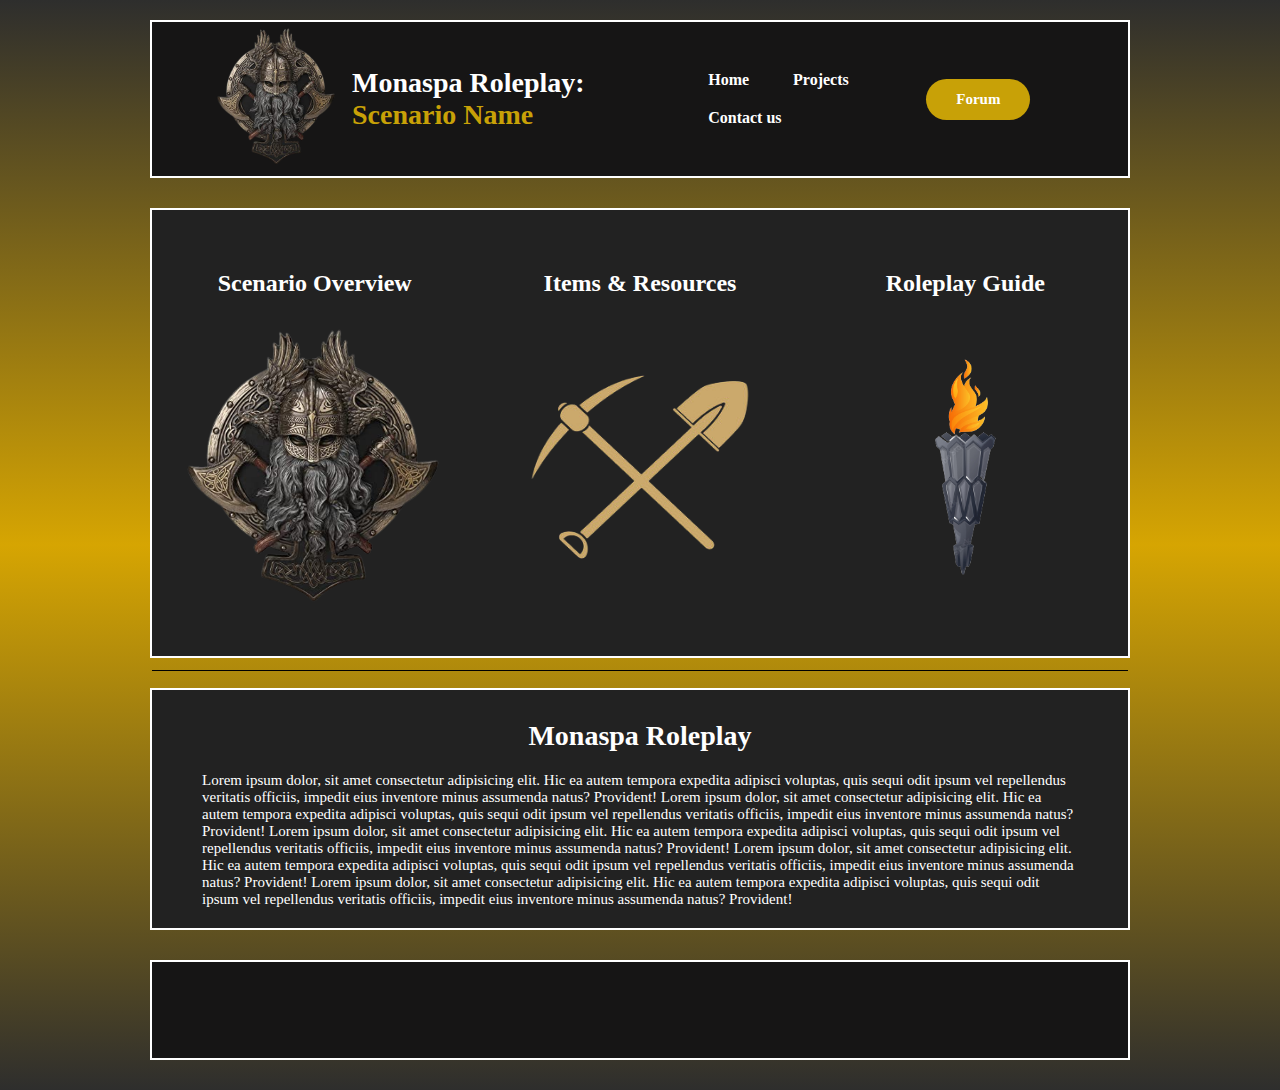
<file: index.html>
<!DOCTYPE html>
<html lang="en">
<head>
    <meta charset="UTF-8">
    <meta http-equiv="X-UA-Compatible" content="IE=edge">
    <meta name="viewport" content="width=device-width, initial-scale=1.0">
    <title>Monaspa Roleplay</title>
    <link rel="stylesheet" href="style.css">
    <link rel="shortcut icon" type="image" href="images/knightlogo.png">
</head>
<body>
    <div class="webpage">
        <header>
            <nav>
                <a href="index.html"><img src="images/swordandshield.png" alt="Monaspa Knight" id="monaspaknight"></a>
                <h2 class="logo">Monaspa Roleplay: <span>Scenario Name</span></h2>
                <ul>
                    <li><a href="index.html">Home</a></li>
                    <li><a href="index.html">Projects</a></li>
                    <li><a href="index.html">Contact us</a></li>
                </ul>
                <a href="http://monaspa-roleplay.proboards.com/"><button type="button">Forum</button></a>
            </nav>
        </header>
        <section class="section1">
            <div class="mainbox">
                <a href="scenoverview.html">
                    <div class="titledbox">
                        <h2>
                            Scenario Overview
                            <div class="imagebox">
                                <img src="images/swordandshield.png" alt="Sword and Shield">
                            </div>
                        </h2>
                    </div>
                </a>
                <a href="itemsandresources.html">
                    <div class="titledbox">
                        <h2>
                            Items & Resources
                            <div class="imagebox">
                                <img src="images/itemandresource.png" alt="Items and Resources">
                            </div>
                        </h2>
                    </div>
                </a>
                <a href="guide.html">
                    <div class="titledbox">
                        <h2>
                            Roleplay Guide
                            <div class="imagebox">
                                <img src="images/RoleplayGuide.png" alt="Roleplay Guide">
                            </div>
                        </h2>
                    </div>
                </a>
            </div>
        </section>
        <section class="section2">
            <div class="general">
                <h3>Monaspa Roleplay</h2>
                <p>
                    Lorem ipsum dolor, sit amet consectetur adipisicing elit. Hic ea autem tempora expedita adipisci voluptas, quis sequi odit ipsum vel repellendus veritatis officiis, impedit eius inventore minus assumenda natus? Provident! Lorem ipsum dolor, sit amet consectetur adipisicing elit. Hic ea autem tempora expedita adipisci voluptas, quis sequi odit ipsum vel repellendus veritatis officiis, impedit eius inventore minus assumenda natus? Provident! Lorem ipsum dolor, sit amet consectetur adipisicing elit. Hic ea autem tempora expedita adipisci voluptas, quis sequi odit ipsum vel repellendus veritatis officiis, impedit eius inventore minus assumenda natus? Provident! Lorem ipsum dolor, sit amet consectetur adipisicing elit. Hic ea autem tempora expedita adipisci voluptas, quis sequi odit ipsum vel repellendus veritatis officiis, impedit eius inventore minus assumenda natus? Provident! Lorem ipsum dolor, sit amet consectetur adipisicing elit. Hic ea autem tempora expedita adipisci voluptas, quis sequi odit ipsum vel repellendus veritatis officiis, impedit eius inventore minus assumenda natus? Provident!
                </p>
            </div>
        </section>
        <footer>
            <div>

            </div>
        </footer>
    </div>
</body>
</html>
</file>
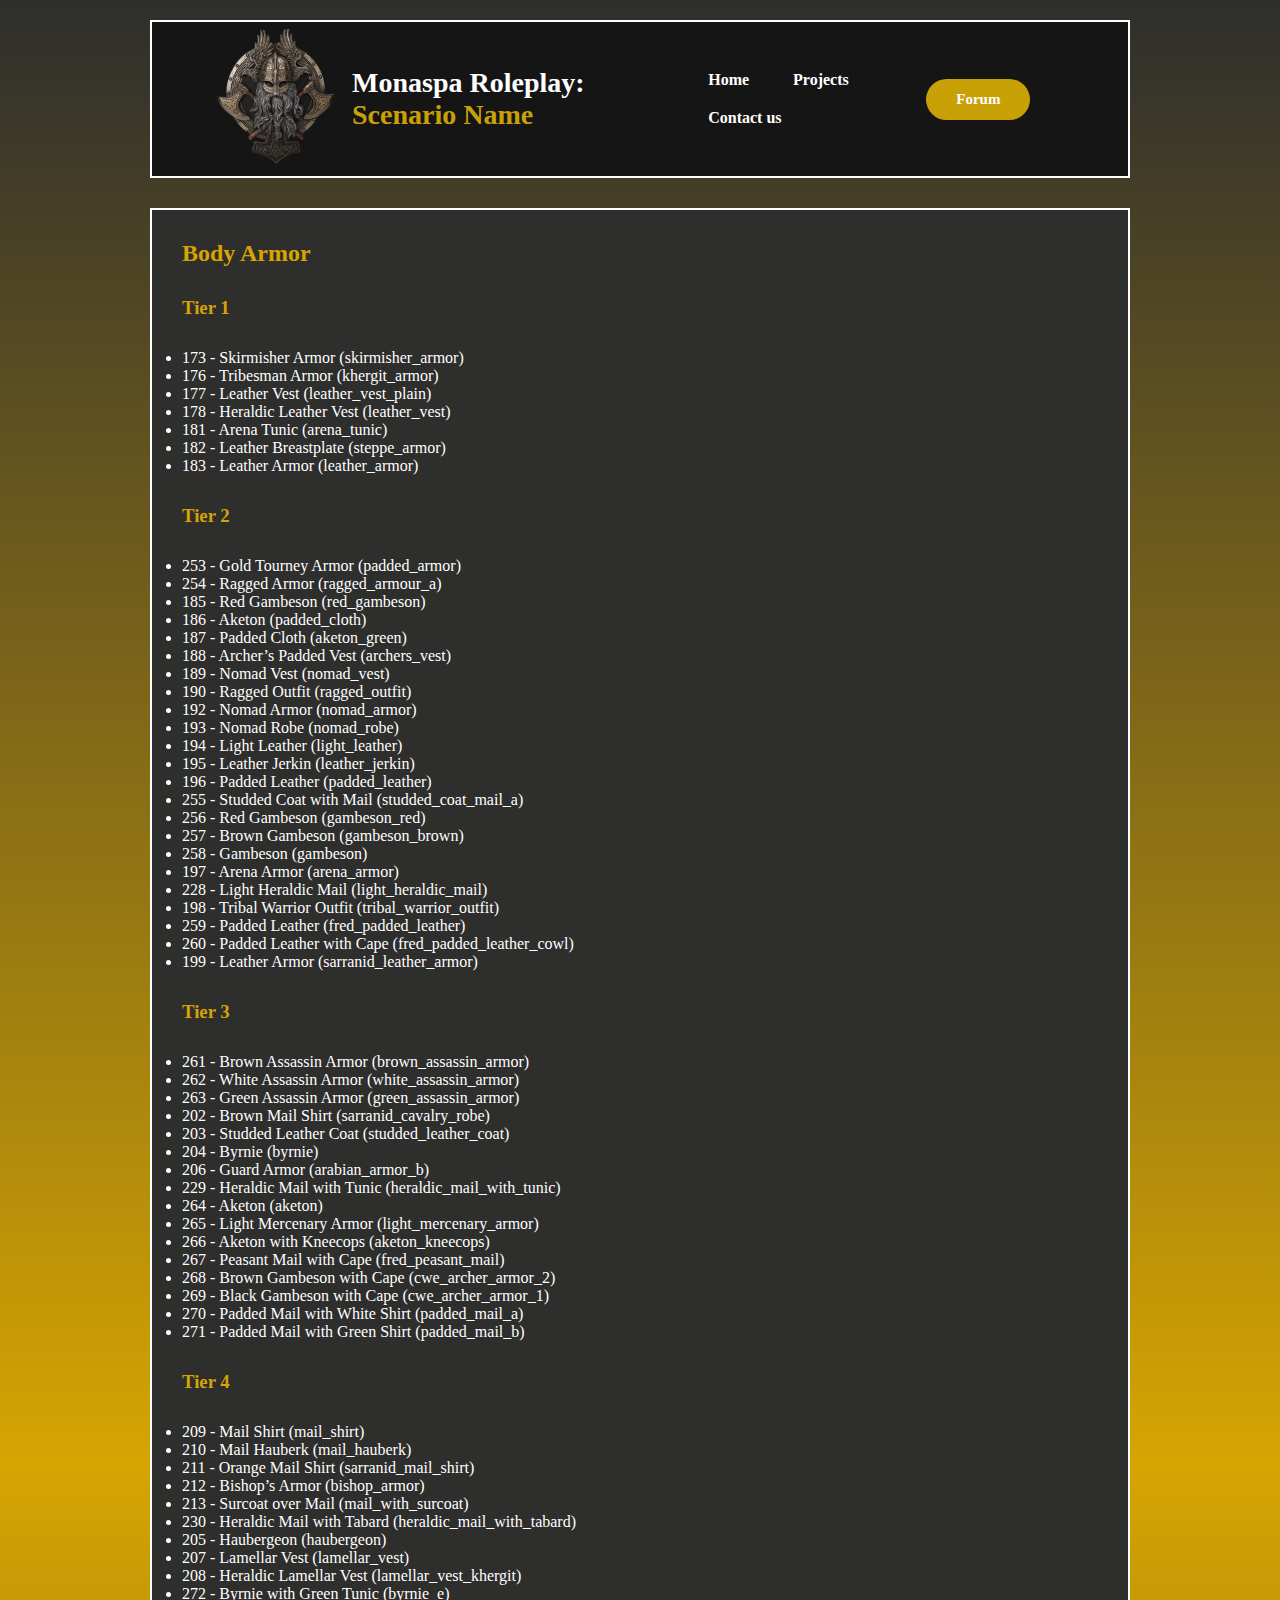
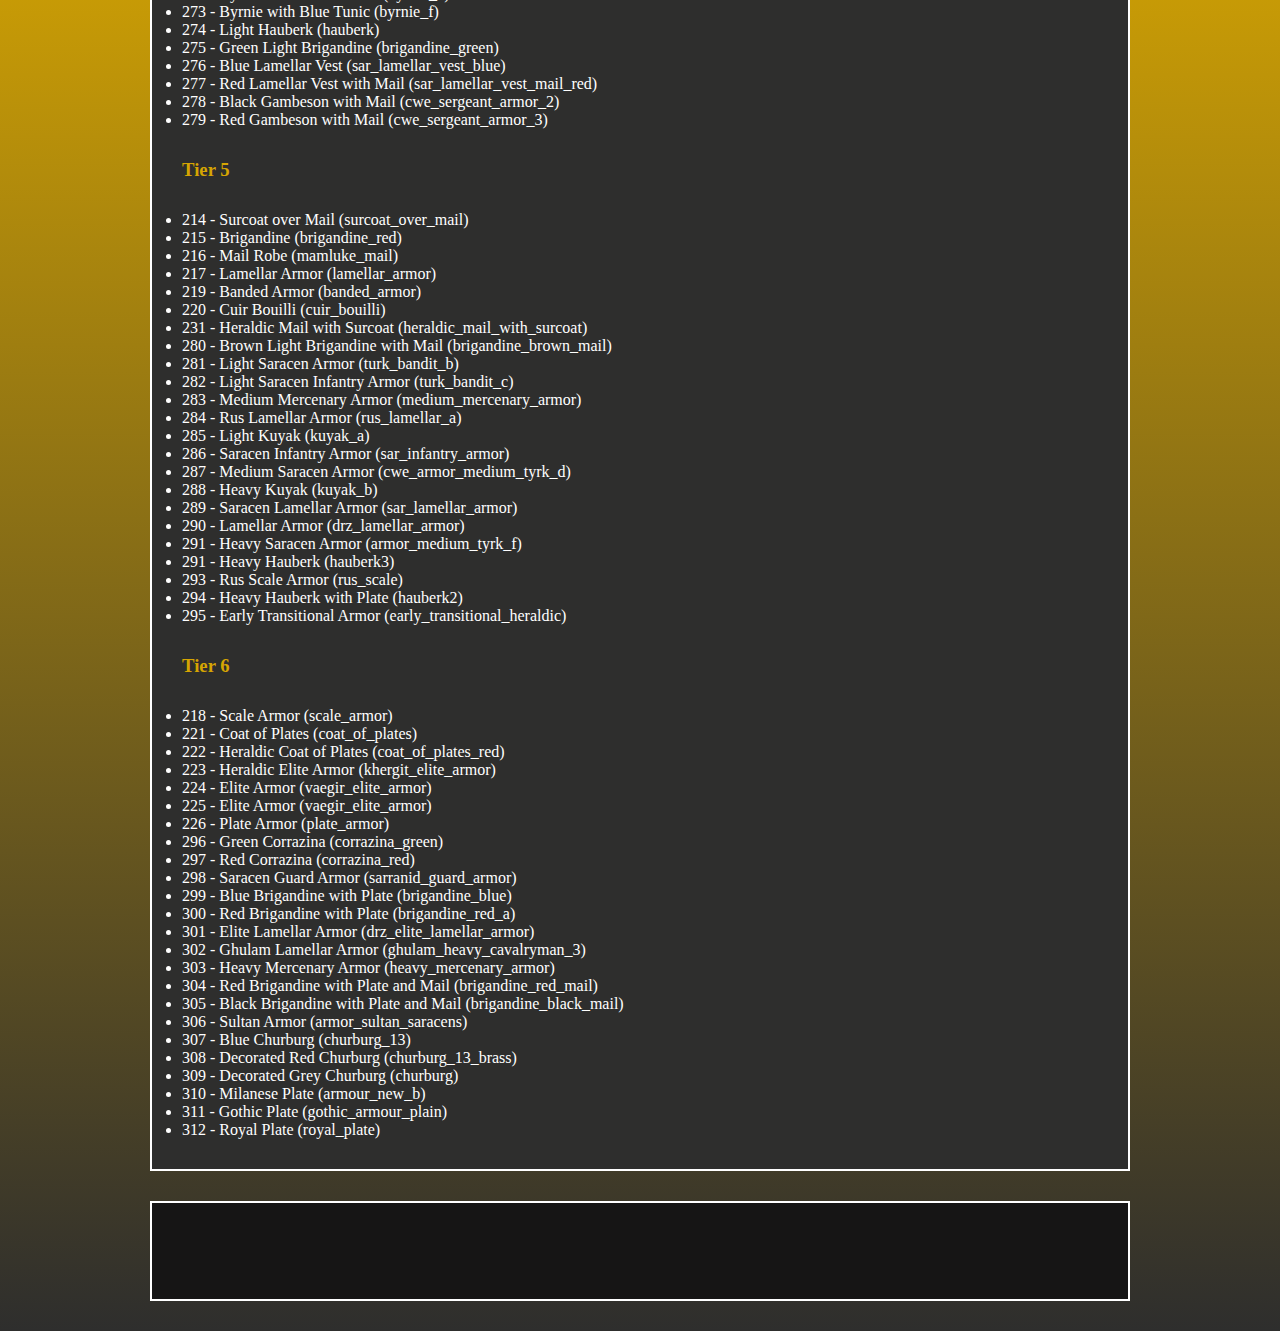
<file: bodyarmor.html>
<!DOCTYPE html>
<html lang="en">
<head>
    <meta charset="UTF-8">
    <meta http-equiv="X-UA-Compatible" content="IE=edge">
    <meta name="viewport" content="width=device-width, initial-scale=1.0">
    <title>Monaspa Roleplay</title>
    <link rel="stylesheet" href="style.css">
    <link rel="shortcut icon" type="image" href="images/knightlogo.png">
</head>
<body>
    <div class="webpage">
        <header>
            <nav>
                <a href="index.html"><img src="images/swordandshield.png" alt="Monaspa Knight" id="monaspaknight"></a>
                <h2 class="logo">Monaspa Roleplay: <span>Scenario Name</span></h2>
                <ul>
                    <li><a href="index.html">Home</a></li>
                    <li><a href="index.html">Projects</a></li>
                    <li><a href="index.html">Contact us</a></li>
                </ul>
                <a href="http://monaspa-roleplay.proboards.com/"><button type="button">Forum</button></a>
            </nav>
        </header>
        <section class="h-h">
            <h2>Body Armor</h2>
            <h3>Tier 1</h3>
            <ul>
                <li>173 - Skirmisher Armor (skirmisher_armor)</li>
                <li>176 - Tribesman Armor (khergit_armor)</li>
                <li>177 - Leather Vest (leather_vest_plain)</li>
                <li>178 - Heraldic Leather Vest (leather_vest)</li>
                <li>181 - Arena Tunic (arena_tunic)</li>
                <li>182 - Leather Breastplate (steppe_armor)</li>
                <li>183 - Leather Armor (leather_armor)</li>
            </ul>
            <h3>Tier 2</h3>
            <ul>
                <li>253 - Gold Tourney Armor (padded_armor)</li>
                <li>254 - Ragged Armor (ragged_armour_a)</li>
                <li>185 - Red Gambeson (red_gambeson)</li>
                <li>186 - Aketon (padded_cloth)</li>
                <li>187 - Padded Cloth (aketon_green)</li>
                <li>188 - Archer’s Padded Vest (archers_vest)</li>
                <li>189 - Nomad Vest (nomad_vest)</li>
                <li>190 - Ragged Outfit (ragged_outfit)</li>
                <li>192 - Nomad Armor (nomad_armor)</li>
                <li>193 - Nomad Robe (nomad_robe)</li>
                <li>194 - Light Leather (light_leather)</li>
                <li>195 - Leather Jerkin (leather_jerkin)</li>
                <li>196 - Padded Leather (padded_leather)</li>
                <li>255 - Studded Coat with Mail (studded_coat_mail_a)</li>
                <li>256 - Red Gambeson (gambeson_red)</li>
                <li>257 - Brown Gambeson (gambeson_brown)</li>
                <li>258 - Gambeson (gambeson)</li>
                <li>197 - Arena Armor (arena_armor)</li>
                <li>228 - Light Heraldic Mail (light_heraldic_mail)</li>
                <li>198 - Tribal Warrior Outfit (tribal_warrior_outfit)</li>
                <li>259 - Padded Leather (fred_padded_leather)</li>
                <li>260 - Padded Leather with Cape (fred_padded_leather_cowl)</li>
                <li>199 - Leather Armor (sarranid_leather_armor)</li>
            </ul>
            <h3>Tier 3</h3>
            <ul>
                <li>261 - Brown Assassin Armor (brown_assassin_armor)</li>
                <li>262 - White Assassin Armor (white_assassin_armor)</li>
                <li>263 - Green Assassin Armor (green_assassin_armor)</li>
                <li>202 - Brown Mail Shirt (sarranid_cavalry_robe)</li>
                <li>203 - Studded Leather Coat (studded_leather_coat)</li>
                <li>204 - Byrnie (byrnie)</li>
                <li>206 - Guard Armor (arabian_armor_b)</li>
                <li>229 - Heraldic Mail with Tunic (heraldic_mail_with_tunic)</li>
                <li>264 - Aketon (aketon)</li>
                <li>265 - Light Mercenary Armor (light_mercenary_armor)</li>
                <li>266 - Aketon with Kneecops (aketon_kneecops)</li>
                <li>267 - Peasant Mail with Cape (fred_peasant_mail)</li>
                <li>268 - Brown Gambeson with Cape (cwe_archer_armor_2)</li>
                <li>269 - Black Gambeson with Cape (cwe_archer_armor_1)</li>
                <li>270 - Padded Mail with White Shirt (padded_mail_a)</li>
                <li>271 - Padded Mail with Green Shirt (padded_mail_b)</li>
            </ul>
            <h3>Tier 4</h3>
            <ul>
                <li>209 - Mail Shirt (mail_shirt)</li>
                <li>210 - Mail Hauberk (mail_hauberk)</li>
                <li>211 - Orange Mail Shirt (sarranid_mail_shirt)</li>
                <li>212 - Bishop’s Armor (bishop_armor)</li>
                <li>213 - Surcoat over Mail (mail_with_surcoat)</li>
                <li>230 - Heraldic Mail with Tabard (heraldic_mail_with_tabard)</li>
                <li>205 - Haubergeon (haubergeon)</li>
                <li>207 - Lamellar Vest (lamellar_vest)</li>
                <li>208 - Heraldic Lamellar Vest (lamellar_vest_khergit)</li>
                <li>272 - Byrnie with Green Tunic (byrnie_e)</li>
                <li>273 - Byrnie with Blue Tunic (byrnie_f)</li>
                <li>274 - Light Hauberk (hauberk)</li>
                <li>275 - Green Light Brigandine (brigandine_green)</li>
                <li>276 - Blue Lamellar Vest (sar_lamellar_vest_blue)</li>
                <li>277 - Red Lamellar Vest with Mail (sar_lamellar_vest_mail_red)</li>
                <li>278 - Black Gambeson with Mail (cwe_sergeant_armor_2)</li>
                <li>279 - Red Gambeson with Mail (cwe_sergeant_armor_3)</li>
            </ul>
            <h3>Tier 5</h3>
            <ul>
                <li>214 - Surcoat over Mail (surcoat_over_mail)</li>
                <li>215 - Brigandine (brigandine_red)</li>
                <li>216 - Mail Robe (mamluke_mail)</li>
                <li>217 - Lamellar Armor (lamellar_armor)</li>
                <li>219 - Banded Armor (banded_armor)</li>
                <li>220 - Cuir Bouilli (cuir_bouilli)</li>
                <li>231 - Heraldic Mail with Surcoat (heraldic_mail_with_surcoat)</li>
                <li>280 - Brown Light Brigandine with Mail (brigandine_brown_mail)</li>
                <li>281 - Light Saracen Armor (turk_bandit_b)</li>
                <li>282 - Light Saracen Infantry Armor (turk_bandit_c)</li>
                <li>283 - Medium Mercenary Armor (medium_mercenary_armor)</li>
                <li>284 - Rus Lamellar Armor (rus_lamellar_a)</li>
                <li>285 - Light Kuyak (kuyak_a)</li>
                <li>286 - Saracen Infantry Armor (sar_infantry_armor)</li>
                <li>287 - Medium Saracen Armor (cwe_armor_medium_tyrk_d)</li>
                <li>288 - Heavy Kuyak (kuyak_b)</li>
                <li>289 - Saracen Lamellar Armor (sar_lamellar_armor)</li>
                <li>290 - Lamellar Armor (drz_lamellar_armor)</li>
                <li>291 - Heavy Saracen Armor (armor_medium_tyrk_f)</li>
                <li>291 - Heavy Hauberk (hauberk3)</li>
                <li>293 - Rus Scale Armor (rus_scale)</li>
                <li>294 - Heavy Hauberk with Plate (hauberk2)</li>
                <li>295 - Early Transitional Armor (early_transitional_heraldic)</li>
            </ul>
            <h3>Tier 6</h3>
            <ul>
                <li>218 - Scale Armor (scale_armor)</li>
                <li>221 - Coat of Plates (coat_of_plates)</li>
                <li>222 - Heraldic Coat of Plates (coat_of_plates_red)</li>
                <li>223 - Heraldic Elite Armor (khergit_elite_armor)</li>
                <li>224 - Elite Armor (vaegir_elite_armor)</li>
                <li>225 - Elite Armor (vaegir_elite_armor)</li>
                <li>226 - Plate Armor (plate_armor)</li>
                <li>296 - Green Corrazina (corrazina_green)</li>
                <li>297 - Red Corrazina (corrazina_red)</li>
                <li>298 - Saracen Guard Armor (sarranid_guard_armor)</li>
                <li>299 - Blue Brigandine with Plate (brigandine_blue)</li>
                <li>300 - Red Brigandine with Plate (brigandine_red_a)</li>
                <li>301 - Elite Lamellar Armor (drz_elite_lamellar_armor)</li>
                <li>302 - Ghulam Lamellar Armor (ghulam_heavy_cavalryman_3)</li>
                <li>303 - Heavy Mercenary Armor (heavy_mercenary_armor)</li>
                <li>304 - Red Brigandine with Plate and Mail (brigandine_red_mail)</li>
                <li>305 - Black Brigandine with Plate and Mail (brigandine_black_mail)</li>
                <li>306 - Sultan Armor (armor_sultan_saracens)</li>
                <li>307 - Blue Churburg (churburg_13)</li>
                <li>308 - Decorated Red Churburg (churburg_13_brass)</li>
                <li>309 - Decorated Grey Churburg (churburg)</li>
                <li>310 - Milanese Plate (armour_new_b)</li>
                <li>311 - Gothic Plate (gothic_armour_plain)</li>
                <li>312 - Royal Plate (royal_plate)</li>

            </ul>
        </section>
        <footer>
            <div>

            </div>
        </footer>
    </div>
</body>
</html>
</file>
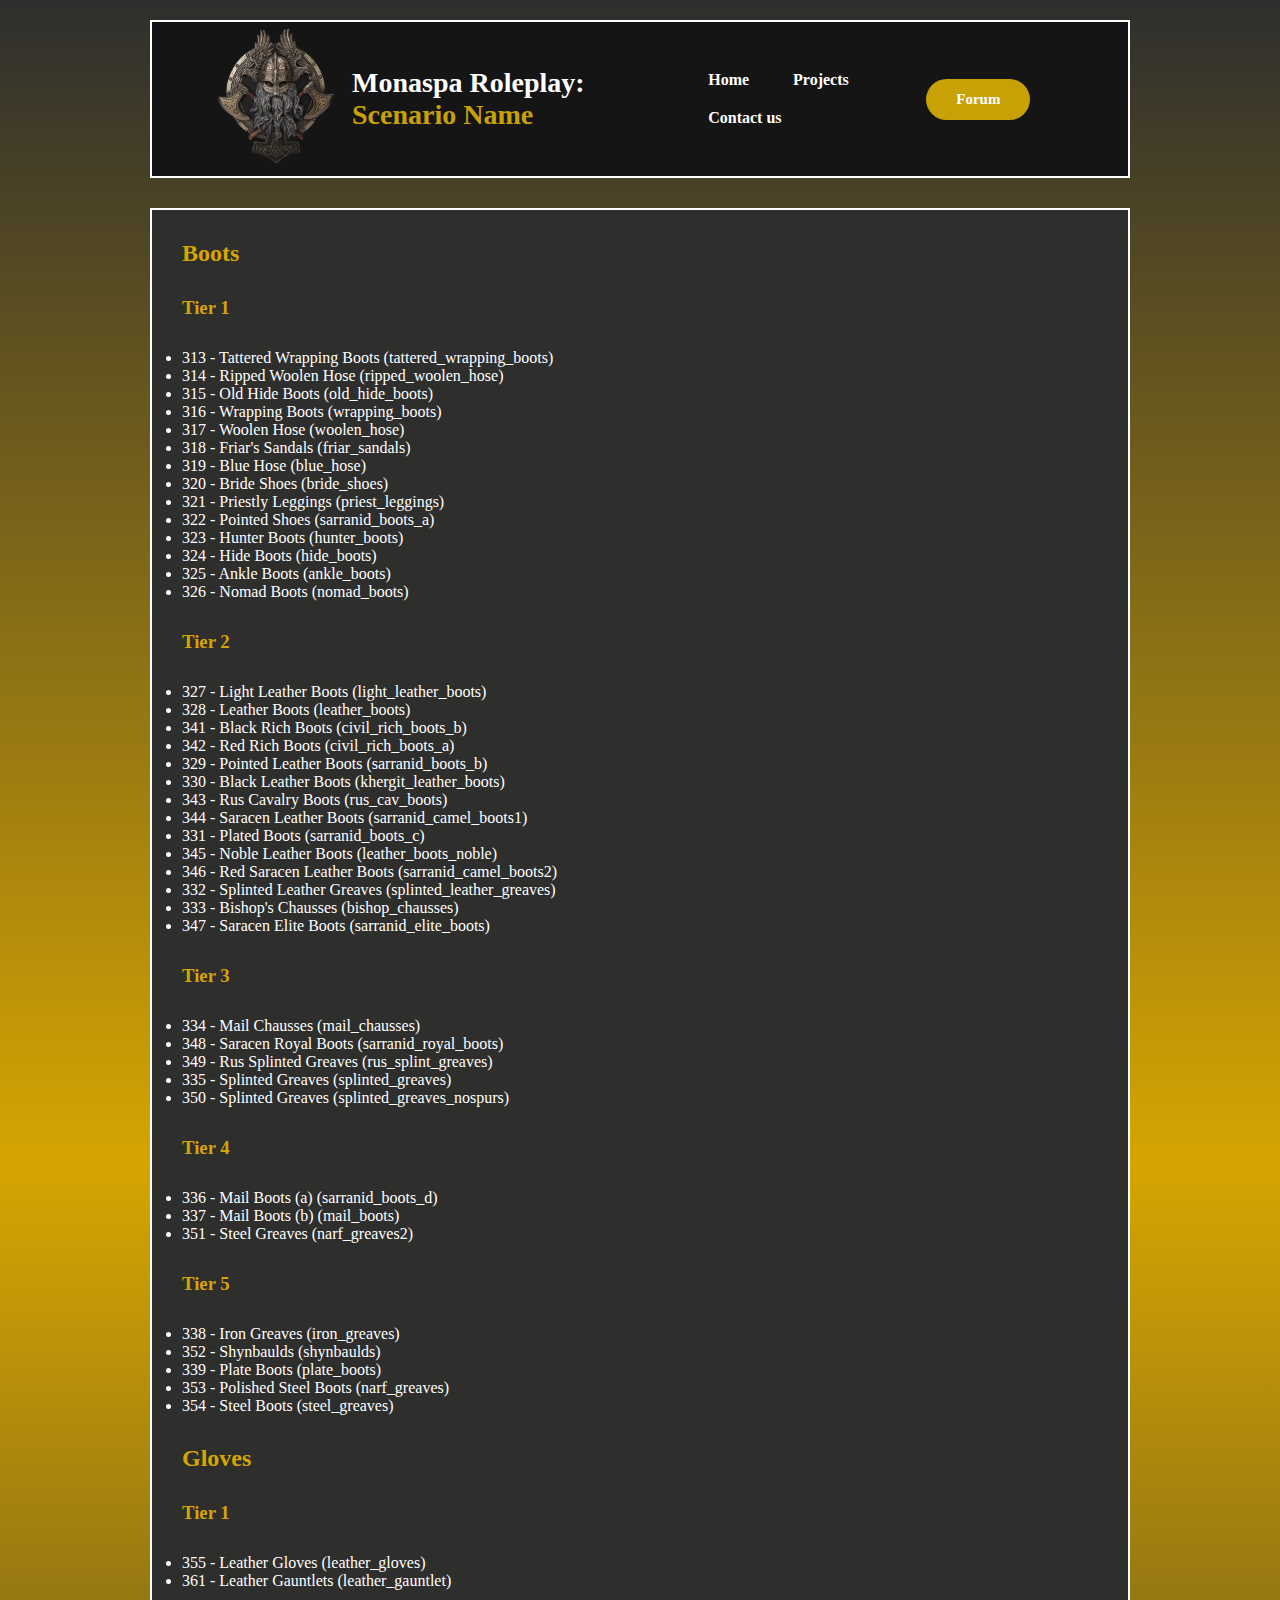
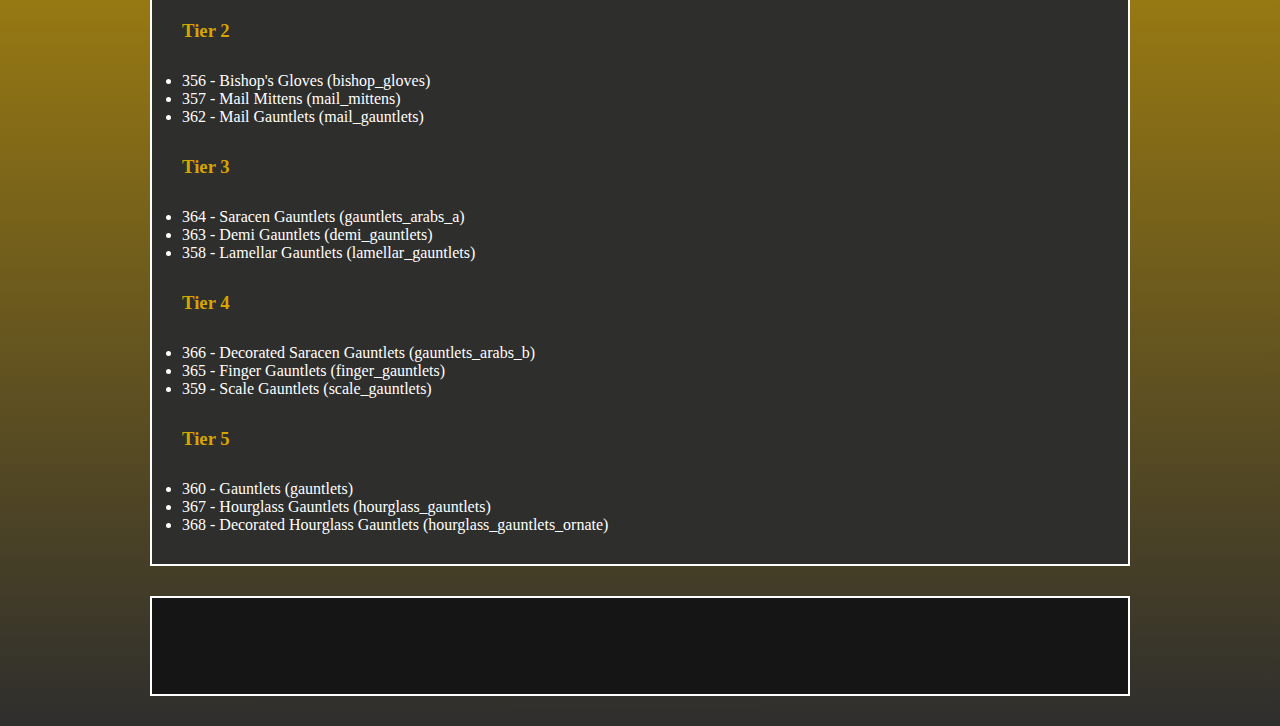
<file: boots.html>
<!DOCTYPE html>
<html lang="en">
<head>
    <meta charset="UTF-8">
    <meta http-equiv="X-UA-Compatible" content="IE=edge">
    <meta name="viewport" content="width=device-width, initial-scale=1.0">
    <title>Monaspa Roleplay</title>
    <link rel="stylesheet" href="style.css">
    <link rel="shortcut icon" type="image" href="images/knightlogo.png">
</head>
<body>
    <div class="webpage">
        <header>
            <nav>
                <a href="index.html"><img src="images/swordandshield.png" alt="Monaspa Knight" id="monaspaknight"></a>
                <h2 class="logo">Monaspa Roleplay: <span>Scenario Name</span></h2>
                <ul>
                    <li><a href="index.html">Home</a></li>
                    <li><a href="index.html">Projects</a></li>
                    <li><a href="index.html">Contact us</a></li>
                </ul>
                <a href="http://monaspa-roleplay.proboards.com/"><button type="button">Forum</button></a>
            </nav>
        </header>
        <section class="h-h">
            <h2>Boots</h2>
            <h3>Tier 1</h3>
            <ul>
                <li>313 - Tattered Wrapping Boots (tattered_wrapping_boots)</li>
                <li>314 - Ripped Woolen Hose (ripped_woolen_hose)</li>
                <li>315 - Old Hide Boots (old_hide_boots)</li>
                <li>316 - Wrapping Boots (wrapping_boots)</li>
                <li>317 - Woolen Hose (woolen_hose)</li>
                <li>318 - Friar's Sandals (friar_sandals)</li>
                <li>319 - Blue Hose (blue_hose)</li>
                <li>320 - Bride Shoes (bride_shoes)</li>
                <li>321 - Priestly Leggings (priest_leggings)</li>
                <li>322 - Pointed Shoes (sarranid_boots_a)</li>
                <li>323 - Hunter Boots (hunter_boots)</li>
                <li>324 - Hide Boots (hide_boots)</li>
                <li>325 - Ankle Boots (ankle_boots)</li>
                <li>326 - Nomad Boots (nomad_boots)</li>
            </ul>
            <h3>Tier 2</h3>
            <ul>
                <li>327 - Light Leather Boots (light_leather_boots)</li>
                <li>328 - Leather Boots (leather_boots)</li>
                <li>341 - Black Rich Boots (civil_rich_boots_b)</li>
                <li>342 - Red Rich Boots (civil_rich_boots_a)</li>
                <li>329 - Pointed Leather Boots (sarranid_boots_b)</li>
                <li>330 - Black Leather Boots (khergit_leather_boots)</li>
                <li>343 - Rus Cavalry Boots (rus_cav_boots)</li>
                <li>344 - Saracen Leather Boots (sarranid_camel_boots1)</li>
                <li>331 - Plated Boots (sarranid_boots_c)</li>
                <li>345 - Noble Leather Boots (leather_boots_noble)</li>
                <li>346 - Red Saracen Leather Boots (sarranid_camel_boots2)</li>
                <li>332 - Splinted Leather Greaves (splinted_leather_greaves)</li>
                <li>333 - Bishop's Chausses (bishop_chausses)</li>
                <li>347 - Saracen Elite Boots (sarranid_elite_boots)</li>
            </ul>
            <h3>Tier 3</h3>
            <ul>
                <li>334 - Mail Chausses (mail_chausses)</li>
                <li>348 - Saracen Royal Boots (sarranid_royal_boots)</li>
                <li>349 - Rus Splinted Greaves (rus_splint_greaves)</li>
                <li>335 - Splinted Greaves (splinted_greaves)</li>
                <li>350 - Splinted Greaves (splinted_greaves_nospurs)</li>
            </ul>
            <h3>Tier 4</h3>
            <ul>
                <li>336 - Mail Boots (a) (sarranid_boots_d)</li>
                <li>337 - Mail Boots (b) (mail_boots)</li>
                <li>351 - Steel Greaves (narf_greaves2)</li>
            </ul>
            <h3>Tier 5</h3>
            <ul>
                <li>338 - Iron Greaves (iron_greaves)</li>
                <li>352 - Shynbaulds (shynbaulds)</li>
                <li>339 - Plate Boots (plate_boots)</li>
                <li>353 - Polished Steel Boots (narf_greaves)</li>
                <li>354 - Steel Boots (steel_greaves)</li>
            </ul>
            <h2>Gloves</h2>
            <h3>Tier 1</h3>
            <ul>
                <li>355 - Leather Gloves (leather_gloves)</li>
                <li>361 - Leather Gauntlets (leather_gauntlet)</li>
            </ul>
            <h3>Tier 2</h3>
            <ul>
                <li>356 - Bishop's Gloves (bishop_gloves)</li>
                <li>357 - Mail Mittens (mail_mittens)</li>
                <li>362 - Mail Gauntlets (mail_gauntlets)</li>
            </ul>
            <h3>Tier 3</h3>
            <ul>
                <li>364 - Saracen Gauntlets (gauntlets_arabs_a)</li>
                <li>363 - Demi Gauntlets (demi_gauntlets)</li>
                <li>358 - Lamellar Gauntlets (lamellar_gauntlets)</li>

            </ul>
            <h3>Tier 4</h3>
            <ul>
                <li>366 - Decorated Saracen Gauntlets (gauntlets_arabs_b)</li>
                <li>365 - Finger Gauntlets (finger_gauntlets)</li>
                <li>359 - Scale Gauntlets (scale_gauntlets)</li>

            </ul>
            <h3>Tier 5</h3>
            <ul>
                <li>360 - Gauntlets (gauntlets)</li>
                <li>367 - Hourglass Gauntlets (hourglass_gauntlets)</li>
                <li>368 - Decorated Hourglass Gauntlets (hourglass_gauntlets_ornate)</li>
            </ul>
        </section>
        <footer>
            <div>

            </div>
        </footer>
    </div>
</body>
</html>
</file>
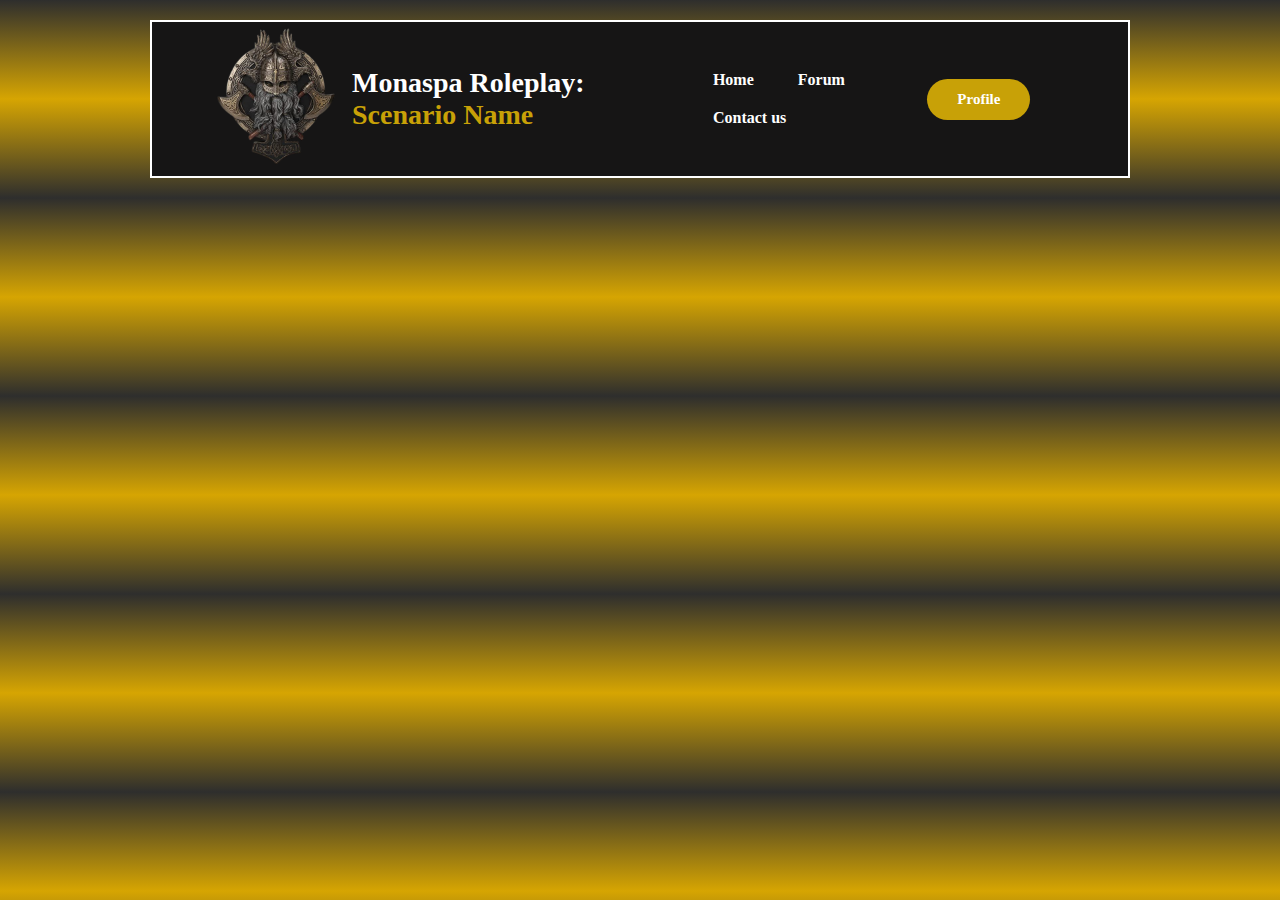
<file: guide.html>
<!DOCTYPE html>
<html lang="en">
<head>
    <meta charset="UTF-8">
    <meta http-equiv="X-UA-Compatible" content="IE=edge">
    <meta name="viewport" content="width=device-width, initial-scale=1.0">
    <title>Monaspa Roleplay</title>
    <link rel="stylesheet" href="style.css">
    <link rel="shortcut icon" type="image" href="images/swordandshield.png">
</head>
<body>
    <div class="webpage">
        <header>
            <nav>
                <a href="index.html"><img src="images/swordandshield.png" alt="Monaspa Knight" id="monaspaknight"></a>
                <h2 class="logo">Monaspa Roleplay: <span>Scenario Name</span></h2>
                <ul>
                    <li><a href="index.html">Home</a></li>
                    <li><a href="index.html">Forum</a></li>
                    <li><a href="index.html">Contact us</a></li>
                </ul>
                <button type="button">Profile</button>
            </nav>
        </header>
        <section>
            <p></p>
        </section>
    </div>
</body>
</html>
</file>
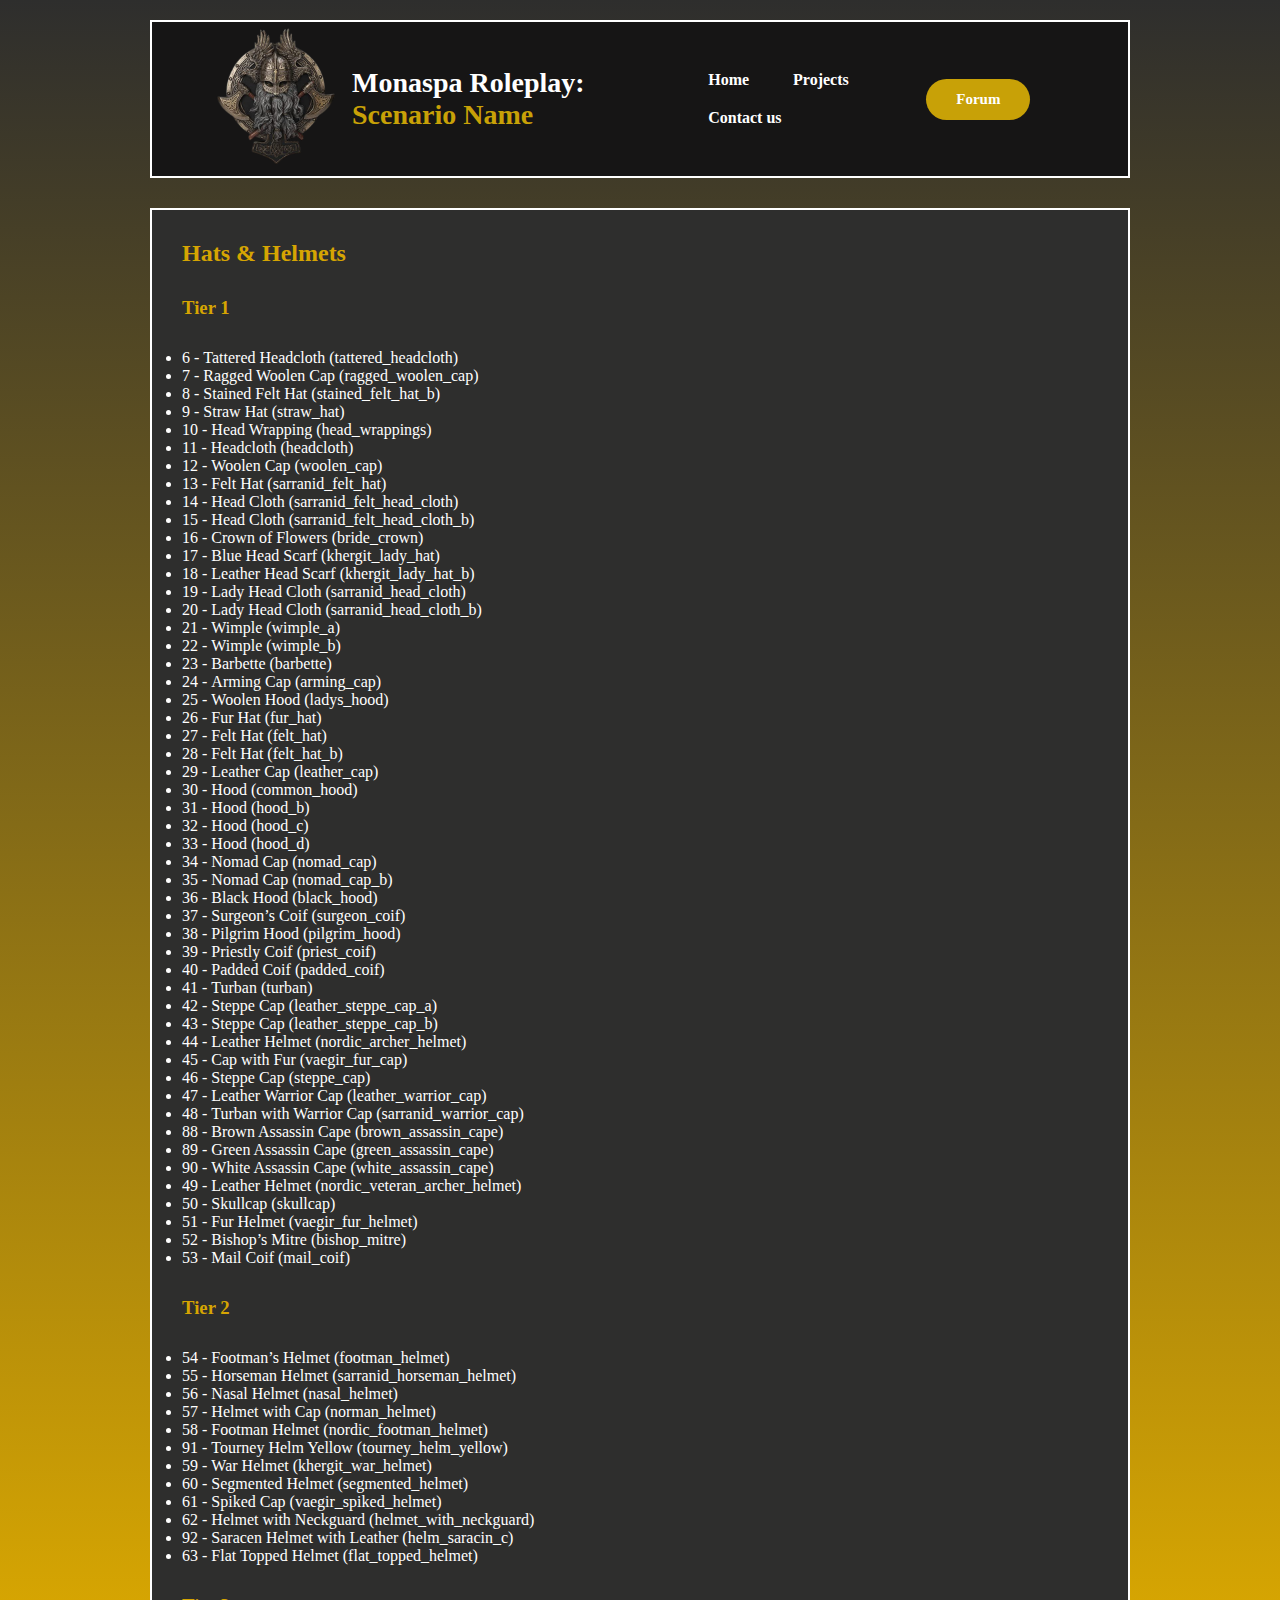
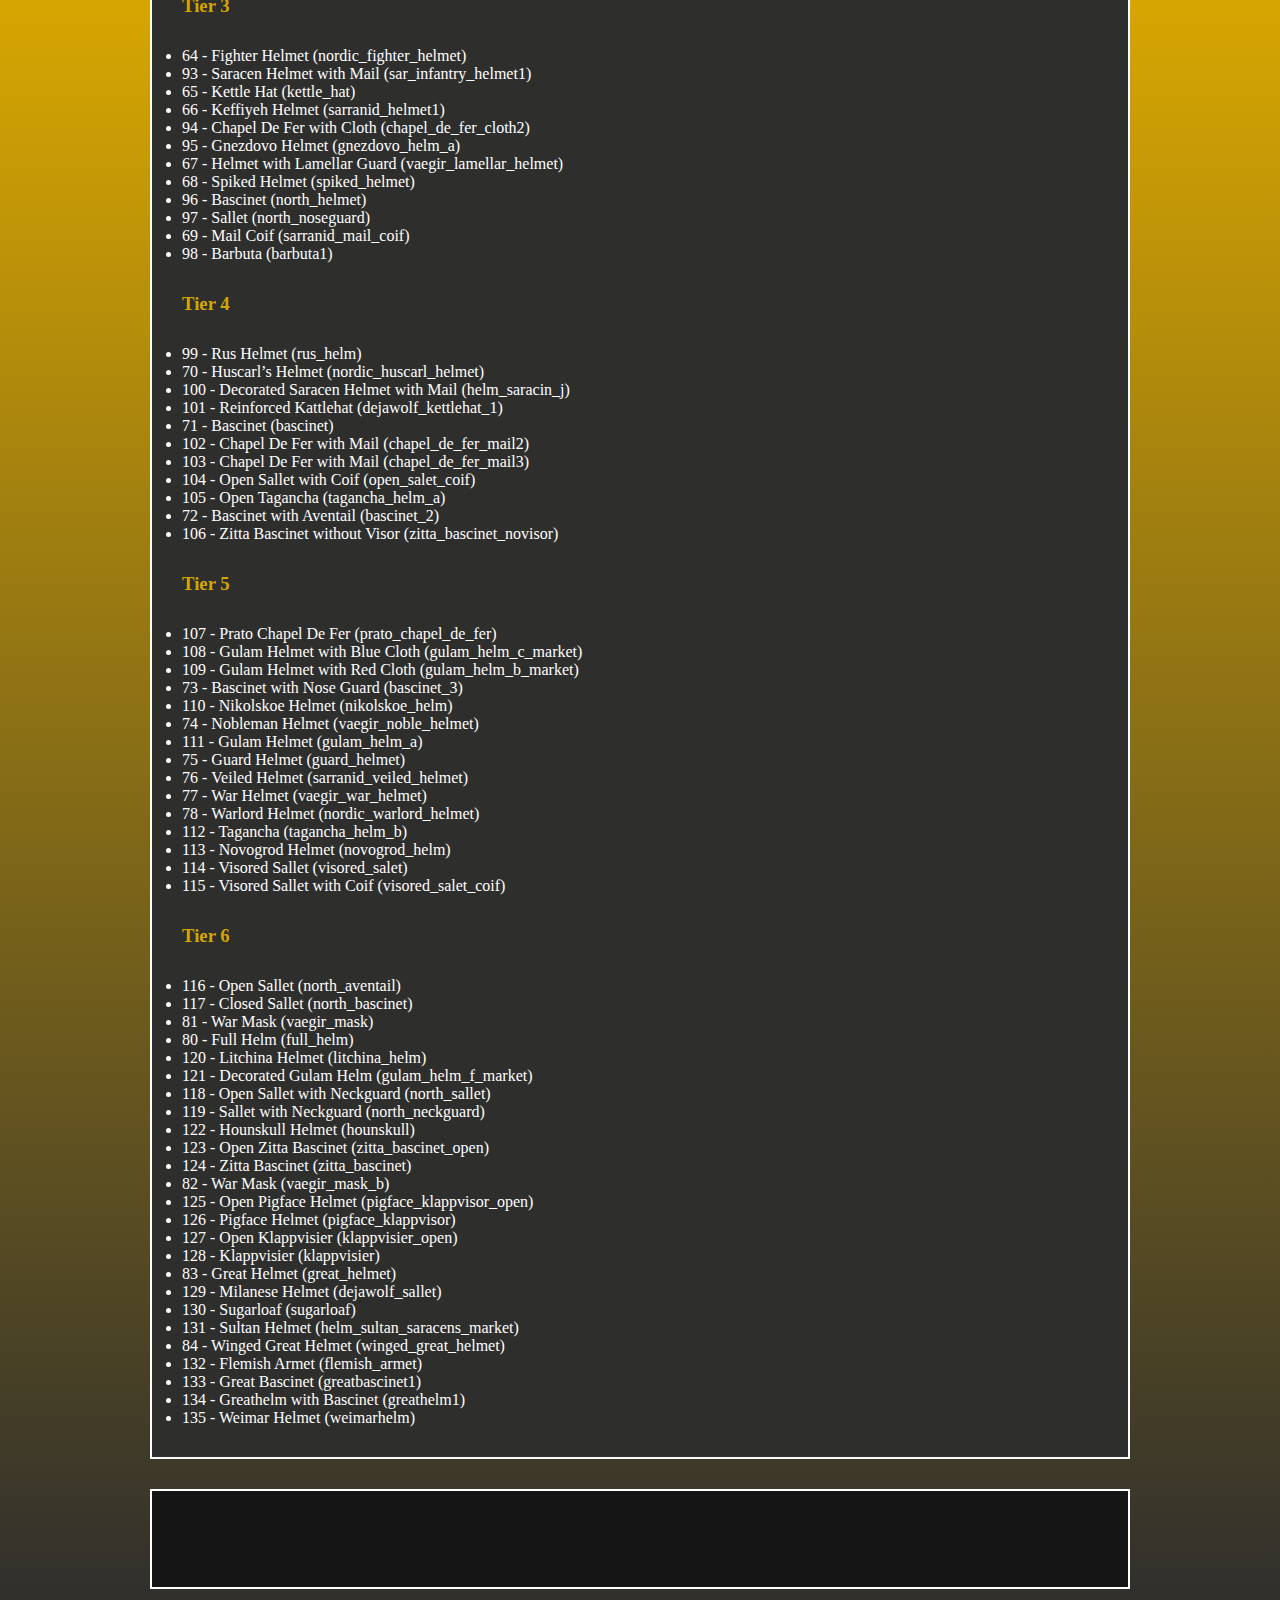
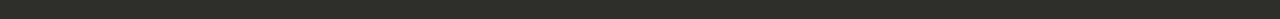
<file: hats&helmets.html>
<!DOCTYPE html>
<html lang="en">
<head>
    <meta charset="UTF-8">
    <meta http-equiv="X-UA-Compatible" content="IE=edge">
    <meta name="viewport" content="width=device-width, initial-scale=1.0">
    <title>Monaspa Roleplay</title>
    <link rel="stylesheet" href="style.css">
    <link rel="shortcut icon" type="image" href="images/knightlogo.png">
</head>
<body>
    <div class="webpage">
        <header>
            <nav>
                <a href="index.html"><img src="images/swordandshield.png" alt="Monaspa Knight" id="monaspaknight"></a>
                <h2 class="logo">Monaspa Roleplay: <span>Scenario Name</span></h2>
                <ul>
                    <li><a href="index.html">Home</a></li>
                    <li><a href="index.html">Projects</a></li>
                    <li><a href="index.html">Contact us</a></li>
                </ul>
                <a href="http://monaspa-roleplay.proboards.com/"><button type="button">Forum</button></a>
            </nav>
        </header>
        <section class="h-h">
            <h2>Hats & Helmets</h2>
            <h3>Tier 1</h3>
            <ul>
                <li>6 - Tattered Headcloth (tattered_headcloth)</li>
                <li>7 - Ragged Woolen Cap (ragged_woolen_cap)</li>
                <li>8 - Stained Felt Hat (stained_felt_hat_b)</li>
                <li>9 - Straw Hat (straw_hat)</li>
                <li>10 - Head Wrapping (head_wrappings)</li>
                <li>11 - Headcloth (headcloth)</li>
                <li>12 - Woolen Cap (woolen_cap)</li>
                <li>13 - Felt Hat (sarranid_felt_hat)</li>
                <li>14 - Head Cloth (sarranid_felt_head_cloth)</li>
                <li>15 - Head Cloth (sarranid_felt_head_cloth_b)</li>
                <li>16 - Crown of Flowers (bride_crown)</li>
                <li>17 - Blue Head Scarf (khergit_lady_hat)</li>
                <li>18 - Leather Head Scarf (khergit_lady_hat_b)</li>
                <li>19 - Lady Head Cloth (sarranid_head_cloth)</li>
                <li>20 - Lady Head Cloth (sarranid_head_cloth_b)</li>
                <li>21 - Wimple (wimple_a)</li>
                <li>22 - Wimple (wimple_b)</li>
                <li>23 - Barbette (barbette)</li>
                <li>24 - Arming Cap (arming_cap)</li>
                <li>25 - Woolen Hood (ladys_hood)</li>
                <li>26 - Fur Hat (fur_hat)</li>
                <li>27 - Felt Hat (felt_hat)</li>
                <li>28 - Felt Hat (felt_hat_b)</li>
                <li>29 - Leather Cap (leather_cap)</li>
                <li>30 - Hood (common_hood)</li>
                <li>31 - Hood (hood_b)</li>
                <li>32 - Hood (hood_c)</li>
                <li>33 - Hood (hood_d)</li>
                <li>34 - Nomad Cap (nomad_cap)</li>
                <li>35 - Nomad Cap (nomad_cap_b)</li>
                <li>36 - Black Hood (black_hood)</li>
                <li>37 - Surgeon’s Coif (surgeon_coif)</li>
                <li>38 - Pilgrim Hood (pilgrim_hood)</li>
                <li>39 - Priestly Coif (priest_coif)</li>
                <li>40 - Padded Coif (padded_coif)</li>
                <li>41 - Turban (turban)</li>
                <li>42 - Steppe Cap (leather_steppe_cap_a)</li>
                <li>43 - Steppe Cap (leather_steppe_cap_b)</li>
                <li>44 - Leather Helmet (nordic_archer_helmet)</li>
                <li>45 - Cap with Fur (vaegir_fur_cap)</li>
                <li>46 - Steppe Cap (steppe_cap)</li>
                <li>47 - Leather Warrior Cap (leather_warrior_cap)</li>
                <li>48 - Turban with Warrior Cap (sarranid_warrior_cap)</li>
                <li>88 - Brown Assassin Cape (brown_assassin_cape)</li>
                <li>89 - Green Assassin Cape (green_assassin_cape)</li>
                <li>90 - White Assassin Cape (white_assassin_cape)</li>
                <li>49 - Leather Helmet (nordic_veteran_archer_helmet)</li>
                <li>50 - Skullcap (skullcap)</li>
                <li>51 - Fur Helmet (vaegir_fur_helmet)</li>
                <li>52 - Bishop’s Mitre (bishop_mitre)</li>
                <li>53 - Mail Coif (mail_coif)</li>
            </ul>
            <h3>Tier 2</h3>
            <ul>
                <li>54 - Footman’s Helmet (footman_helmet)</li>
                <li>55 - Horseman Helmet (sarranid_horseman_helmet)</li>
                <li>56 - Nasal Helmet (nasal_helmet)</li>
                <li>57 - Helmet with Cap (norman_helmet)</li>
                <li>58 - Footman Helmet (nordic_footman_helmet)</li>
                <li>91 - Tourney Helm Yellow (tourney_helm_yellow)</li>
                <li>59 - War Helmet (khergit_war_helmet)</li>
                <li>60 - Segmented Helmet (segmented_helmet)</li>
                <li>61 - Spiked Cap (vaegir_spiked_helmet)</li>
                <li>62 - Helmet with Neckguard (helmet_with_neckguard)</li>
                <li>92 - Saracen Helmet with Leather (helm_saracin_c)</li>
                <li>63 - Flat Topped Helmet (flat_topped_helmet)</li>
            </ul>
            <h3>Tier 3</h3>
            <ul>
                <li>64 - Fighter Helmet (nordic_fighter_helmet)</li>
                <li>93 - Saracen Helmet with Mail (sar_infantry_helmet1)</li>
                <li>65 - Kettle Hat (kettle_hat)</li>
                <li>66 - Keffiyeh Helmet (sarranid_helmet1)</li>
                <li>94 - Chapel De Fer with Cloth (chapel_de_fer_cloth2)</li>
                <li>95 - Gnezdovo Helmet (gnezdovo_helm_a)</li>
                <li>67 - Helmet with Lamellar Guard (vaegir_lamellar_helmet)</li>
                <li>68 - Spiked Helmet (spiked_helmet)</li>
                <li>96 - Bascinet (north_helmet)</li>
                <li>97 - Sallet (north_noseguard)</li>
                <li>69 - Mail Coif (sarranid_mail_coif)</li>
                <li>98 - Barbuta (barbuta1)</li>
            </ul>
            <h3>Tier 4</h3>
            <ul>
                <li>99 - Rus Helmet (rus_helm)</li>
                <li>70 - Huscarl’s Helmet (nordic_huscarl_helmet)</li>
                <li>100 - Decorated Saracen Helmet with Mail (helm_saracin_j)</li>
                <li>101 - Reinforced Kattlehat (dejawolf_kettlehat_1)</li>
                <li>71 - Bascinet (bascinet)</li>
                <li>102 - Chapel De Fer with Mail (chapel_de_fer_mail2)</li>
                <li>103 - Chapel De Fer with Mail (chapel_de_fer_mail3)</li>
                <li>104 - Open Sallet with Coif (open_salet_coif)</li>
                <li>105 - Open Tagancha (tagancha_helm_a)</li>
                <li>72 - Bascinet with Aventail (bascinet_2)</li>
                <li>106 - Zitta Bascinet without Visor (zitta_bascinet_novisor)</li>
            </ul>
            <h3>Tier 5</h3>
            <ul>
                <li>107 - Prato Chapel De Fer (prato_chapel_de_fer)</li>
                <li>108 - Gulam Helmet with Blue Cloth (gulam_helm_c_market)</li>
                <li>109 - Gulam Helmet with Red Cloth (gulam_helm_b_market)</li>
                <li>73 - Bascinet with Nose Guard (bascinet_3)</li>
                <li>110 - Nikolskoe Helmet (nikolskoe_helm)</li>
                <li>74 - Nobleman Helmet (vaegir_noble_helmet)</li>
                <li>111 - Gulam Helmet (gulam_helm_a)</li>
                <li>75 - Guard Helmet (guard_helmet)</li>
                <li>76 - Veiled Helmet (sarranid_veiled_helmet)</li>
                <li>77 - War Helmet (vaegir_war_helmet)</li>
                <li>78 - Warlord Helmet (nordic_warlord_helmet)</li>
                <li>112 - Tagancha (tagancha_helm_b)</li>
                <li>113 - Novogrod Helmet (novogrod_helm)</li>
                <li>114 - Visored Sallet (visored_salet)</li>
                <li>115 - Visored Sallet with Coif (visored_salet_coif)</li>
            </ul>
            <h3>Tier 6</h3>
            <ul>
                <li>116 - Open Sallet (north_aventail)</li>
                <li>117 - Closed Sallet (north_bascinet)</li>
                <li>81 - War Mask (vaegir_mask)</li>
                <li>80 - Full Helm (full_helm)</li>
                <li>120 - Litchina Helmet (litchina_helm)</li>
                <li>121 - Decorated Gulam Helm (gulam_helm_f_market)</li>
                <li>118 - Open Sallet with Neckguard (north_sallet)</li>
                <li>119 - Sallet with Neckguard (north_neckguard)</li>
                <li>122 - Hounskull Helmet (hounskull)</li>
                <li>123 - Open Zitta Bascinet (zitta_bascinet_open)</li>
                <li>124 - Zitta Bascinet (zitta_bascinet)</li>
                <li>82 - War Mask (vaegir_mask_b)</li>
                <li>125 - Open Pigface Helmet (pigface_klappvisor_open)</li>
                <li>126 - Pigface Helmet (pigface_klappvisor)</li>
                <li>127 - Open Klappvisier (klappvisier_open)</li>
                <li>128 - Klappvisier (klappvisier)</li>
                <li>83 - Great Helmet (great_helmet)</li>
                <li>129 - Milanese Helmet (dejawolf_sallet)</li>
                <li>130 - Sugarloaf (sugarloaf)</li>
                <li>131 - Sultan Helmet (helm_sultan_saracens_market)</li>
                <li>84 - Winged Great Helmet (winged_great_helmet)</li>
                <li>132 - Flemish Armet (flemish_armet)</li>
                <li>133 - Great Bascinet (greatbascinet1)</li>
                <li>134 - Greathelm with Bascinet (greathelm1)</li>
                <li>135 - Weimar Helmet (weimarhelm)</li>
            </ul>
        </section>
        <footer>
            <div>

            </div>
        </footer>
    </div>
</body>
</html>
</file>
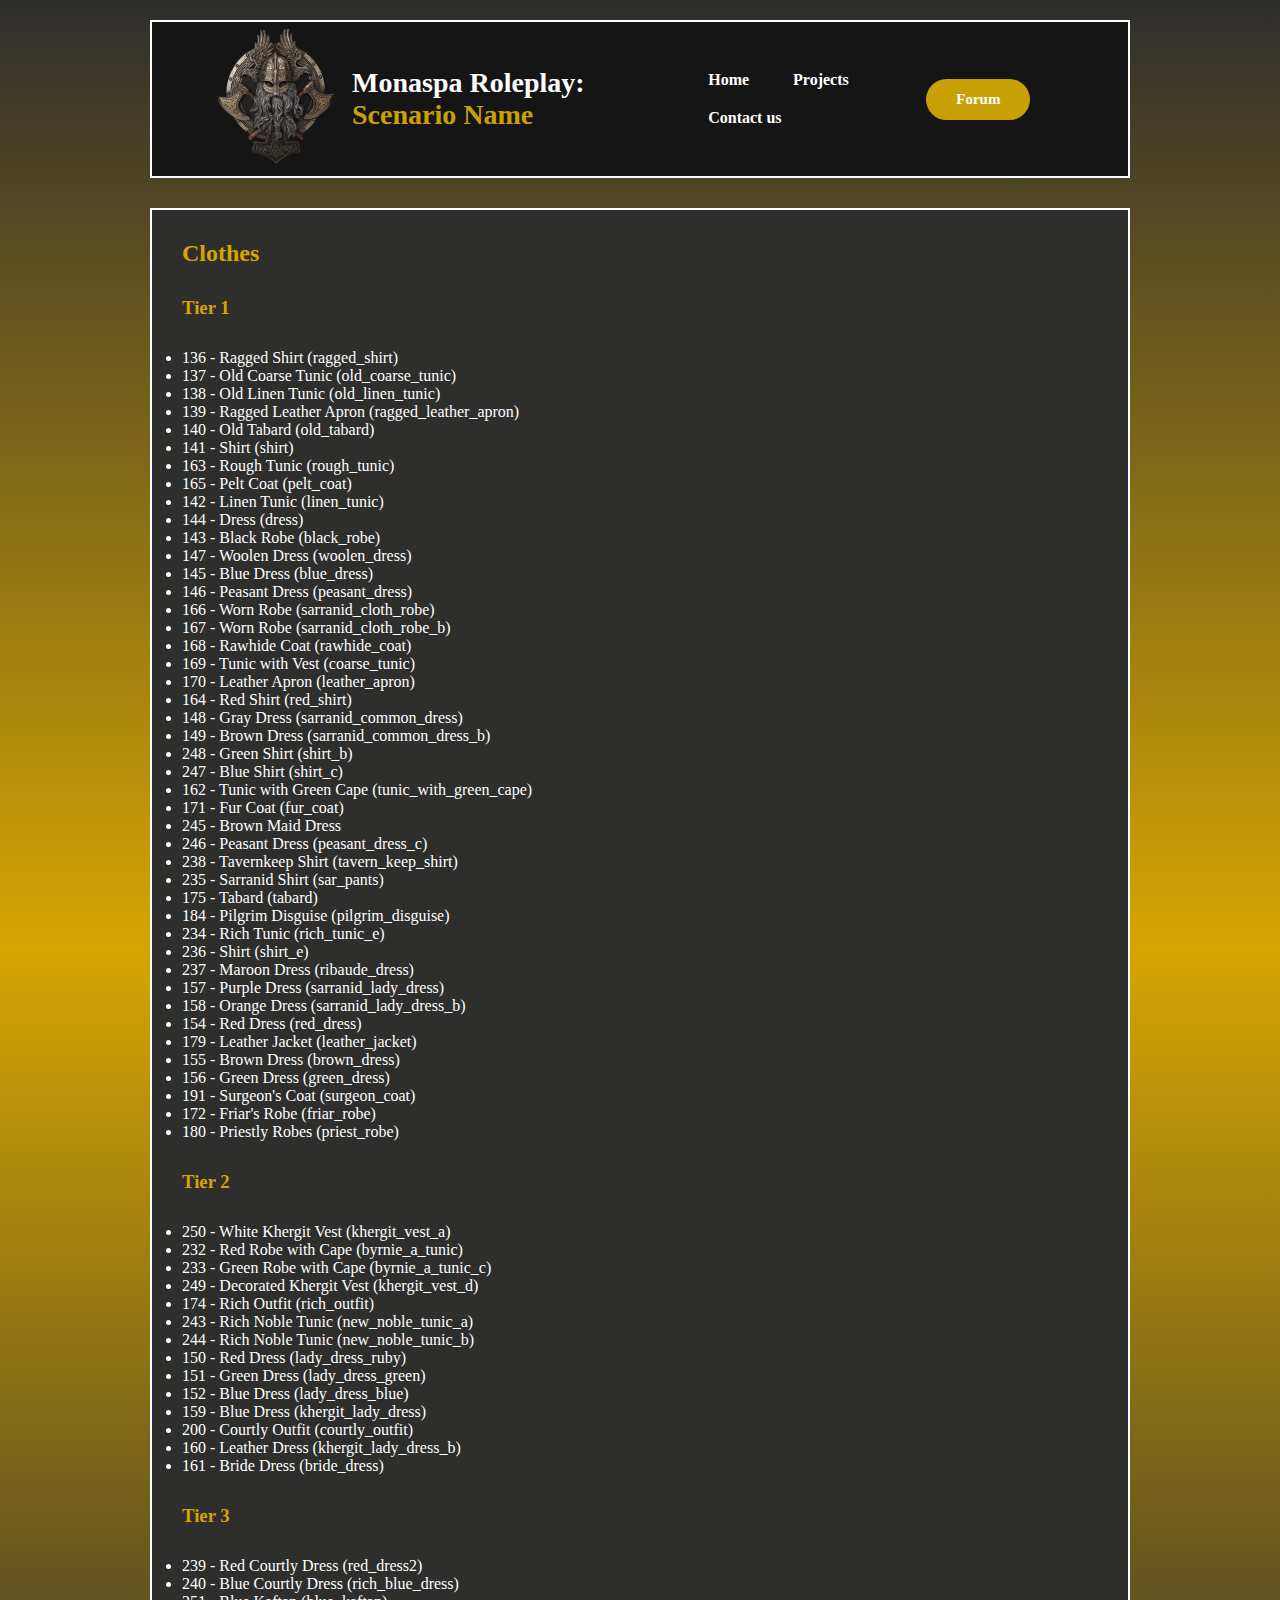
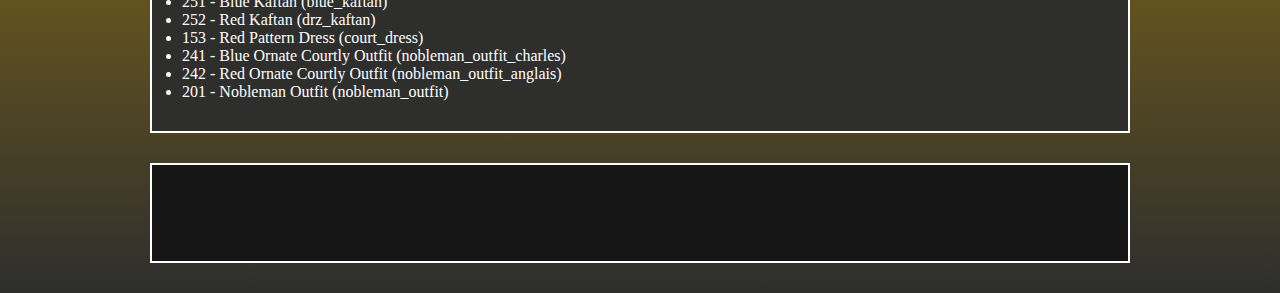
<file: outfits.html>
<!DOCTYPE html>
<html lang="en">
<head>
    <meta charset="UTF-8">
    <meta http-equiv="X-UA-Compatible" content="IE=edge">
    <meta name="viewport" content="width=device-width, initial-scale=1.0">
    <title>Monaspa Roleplay</title>
    <link rel="stylesheet" href="style.css">
    <link rel="shortcut icon" type="image" href="images/knightlogo.png">
</head>
<body>
    <div class="webpage">
        <header>
            <nav>
                <a href="index.html"><img src="images/swordandshield.png" alt="Monaspa Knight" id="monaspaknight"></a>
                <h2 class="logo">Monaspa Roleplay: <span>Scenario Name</span></h2>
                <ul>
                    <li><a href="index.html">Home</a></li>
                    <li><a href="index.html">Projects</a></li>
                    <li><a href="index.html">Contact us</a></li>
                </ul>
                <a href="http://monaspa-roleplay.proboards.com/"><button type="button">Forum</button></a>
            </nav>
        </header>
        <section class="h-h">
            <h2>Clothes</h2>
            <h3>Tier 1</h3>
            <ul>
                <li>136 - Ragged Shirt (ragged_shirt)</li>
                <li>137 - Old Coarse Tunic (old_coarse_tunic)</li>
                <li>138 - Old Linen Tunic (old_linen_tunic)</li>
                <li>139 - Ragged Leather Apron (ragged_leather_apron)</li>
                <li>140 - Old Tabard (old_tabard)</li>
                <li>141 - Shirt (shirt)</li>
                <li>163 - Rough Tunic (rough_tunic)</li>
                <li>165 - Pelt Coat (pelt_coat)</li>
                <li>142 - Linen Tunic (linen_tunic)</li>
                <li>144 - Dress (dress)</li>
                <li>143 - Black Robe (black_robe)</li>
                <li>147 - Woolen Dress (woolen_dress)</li>
                <li>145 - Blue Dress (blue_dress)</li>
                <li>146 - Peasant Dress (peasant_dress)</li>
                <li>166 - Worn Robe (sarranid_cloth_robe)</li>
                <li>167 - Worn Robe (sarranid_cloth_robe_b)</li>
                <li>168 - Rawhide Coat (rawhide_coat)</li>
                <li>169 - Tunic with Vest (coarse_tunic)</li>
                <li>170 - Leather Apron (leather_apron)</li>
                <li>164 - Red Shirt (red_shirt)</li>
                <li>148 - Gray Dress (sarranid_common_dress)</li>
                <li>149 - Brown Dress (sarranid_common_dress_b)</li>
                <li>248 - Green Shirt (shirt_b)</li>
                <li>247 - Blue Shirt (shirt_c)</li>
                <li>162 - Tunic with Green Cape (tunic_with_green_cape)</li>
                <li>171 - Fur Coat (fur_coat)</li>
                <li>245 - Brown Maid Dress</li>
                <li>246 - Peasant Dress (peasant_dress_c)</li>
                <li>238 - Tavernkeep Shirt (tavern_keep_shirt)</li>
                <li>235 - Sarranid Shirt (sar_pants)</li>
                <li>175 - Tabard (tabard)</li>
                <li>184 - Pilgrim Disguise (pilgrim_disguise)</li>
                <li>234 - Rich Tunic (rich_tunic_e)</li>
                <li>236 - Shirt (shirt_e)</li>
                <li>237 - Maroon Dress (ribaude_dress)</li>
                <li>157 - Purple Dress (sarranid_lady_dress)</li>
                <li>158 - Orange Dress (sarranid_lady_dress_b)</li>
                <li>154 - Red Dress (red_dress)</li>
                <li>179 - Leather Jacket (leather_jacket)</li>
                <li>155 - Brown Dress (brown_dress)</li>
                <li>156 - Green Dress (green_dress)</li>
                <li>191 - Surgeon's Coat (surgeon_coat)</li>
                <li>172 - Friar's Robe (friar_robe)</li>
                <li>180 - Priestly Robes (priest_robe)</li>

            </ul>
            <h3>Tier 2</h3>
            <ul>
                <li>250 - White Khergit Vest (khergit_vest_a)</li>
                <li>232 - Red Robe with Cape (byrnie_a_tunic)</li>
                <li>233 - Green Robe with Cape (byrnie_a_tunic_c)</li>
                <li>249 - Decorated Khergit Vest (khergit_vest_d)</li>
                <li>174 - Rich Outfit (rich_outfit)</li>
                <li>243 - Rich Noble Tunic (new_noble_tunic_a)</li>
                <li>244 - Rich Noble Tunic (new_noble_tunic_b)</li>
                <li>150 - Red Dress (lady_dress_ruby)</li>
                <li>151 - Green Dress (lady_dress_green)</li>
                <li>152 - Blue Dress (lady_dress_blue)</li>
                <li>159 - Blue Dress (khergit_lady_dress)</li>
                <li>200 - Courtly Outfit (courtly_outfit)</li>
                <li>160 - Leather Dress (khergit_lady_dress_b)</li>
                <li>161 - Bride Dress (bride_dress)</li>

            </ul>
            <h3>Tier 3</h3>
            <ul>
                <li>239 - Red Courtly Dress (red_dress2)</li>
                <li>240 - Blue Courtly Dress (rich_blue_dress)</li>
                <li>251 - Blue Kaftan (blue_kaftan)</li>
                <li>252 - Red Kaftan (drz_kaftan)</li>
                <li>153 - Red Pattern Dress (court_dress)</li>
                <li>241 - Blue Ornate Courtly Outfit (nobleman_outfit_charles)</li>
                <li>242 - Red Ornate Courtly Outfit (nobleman_outfit_anglais)</li>
                <li>201 - Nobleman Outfit (nobleman_outfit)</li>

            </ul>
        </section>
        <footer>
            <div>

            </div>
        </footer>
    </div>
</body>
</html>
</file>
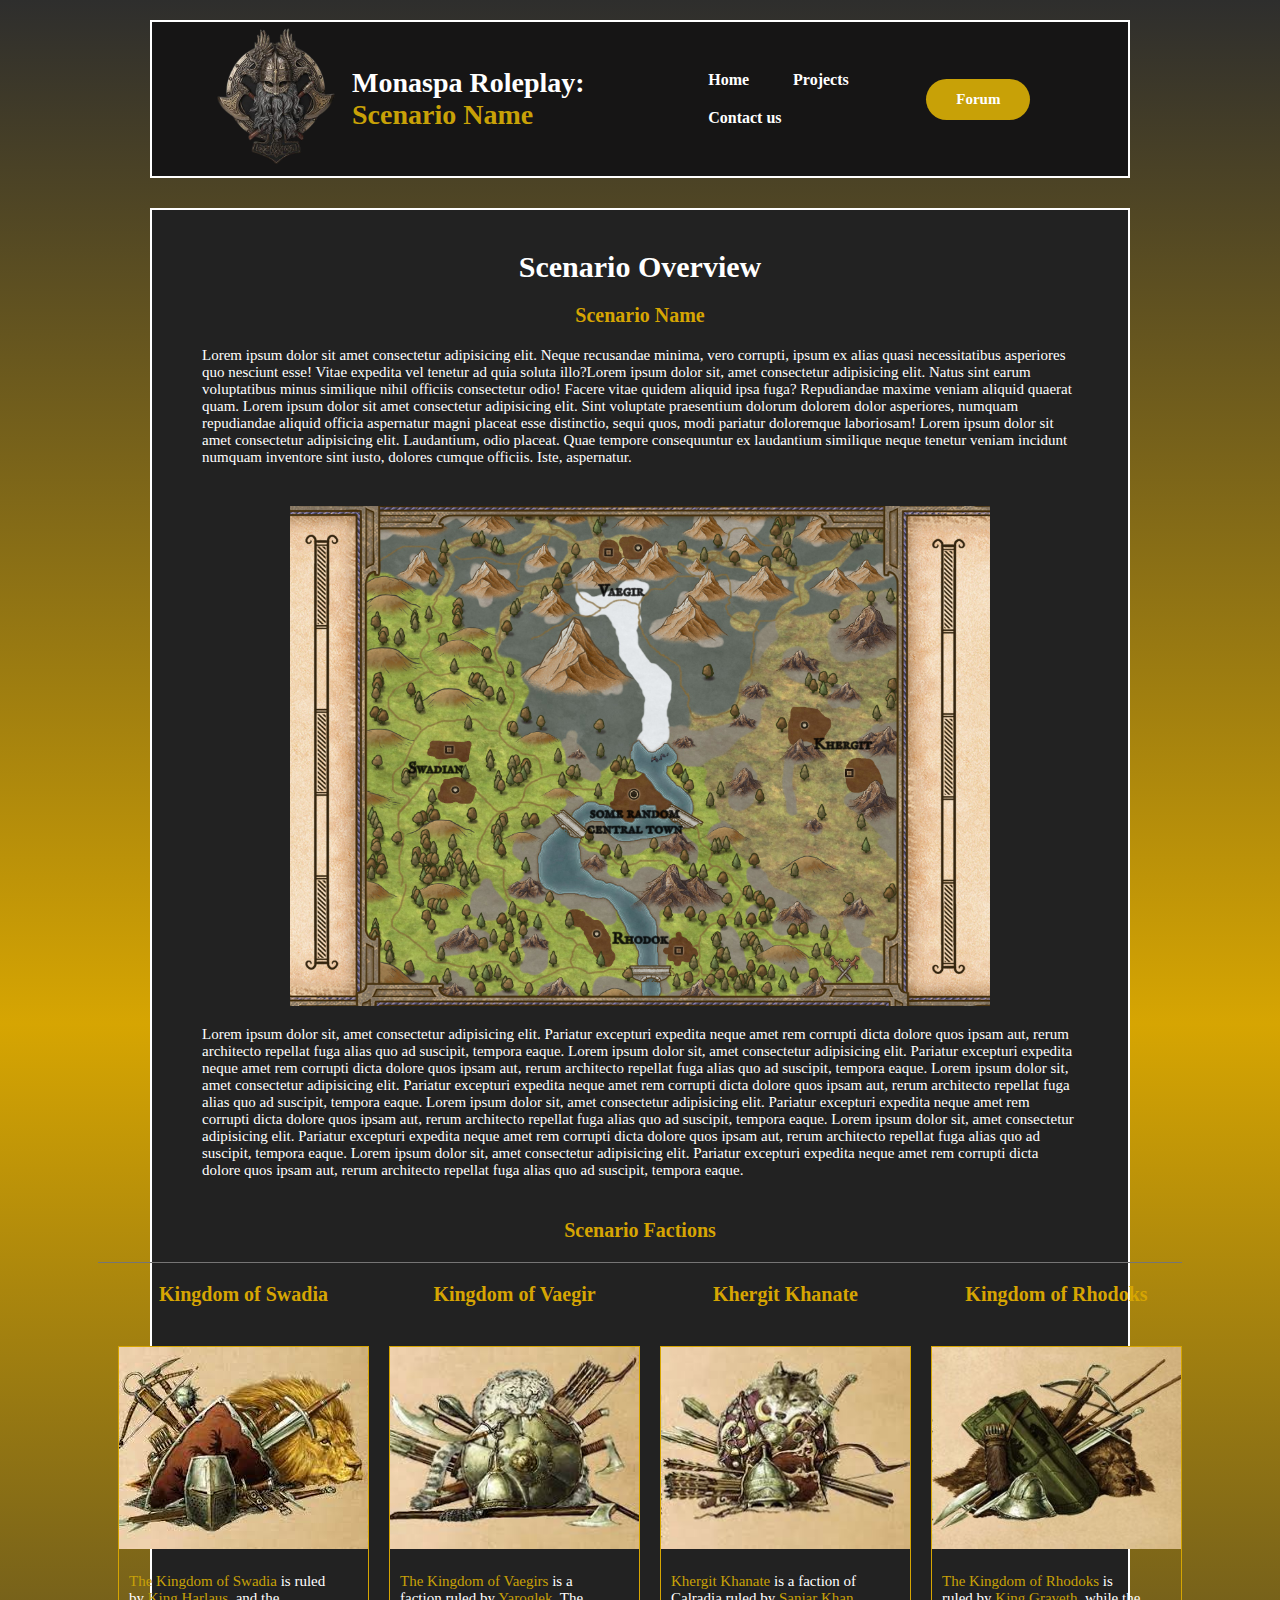
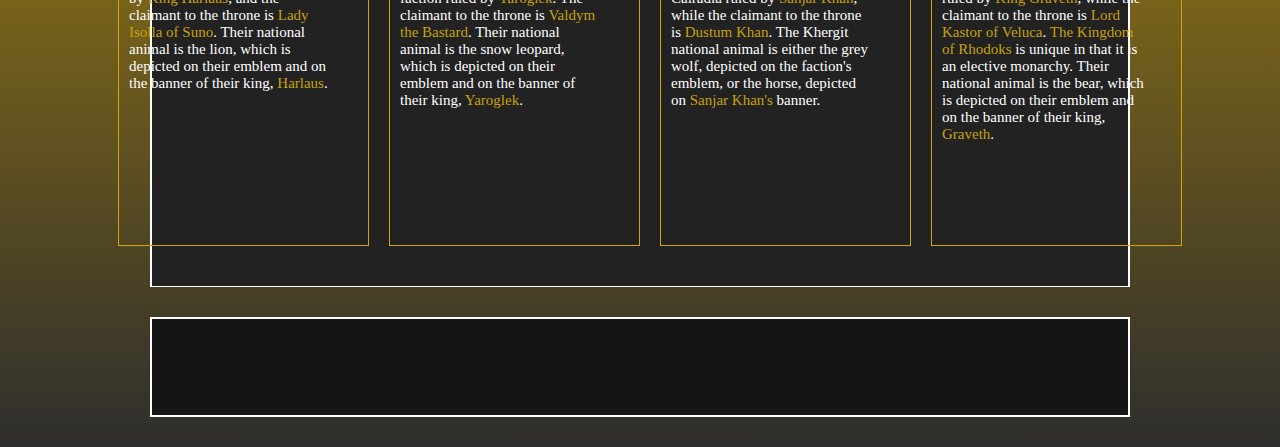
<file: scenoverview.html>
<!DOCTYPE html>
<html lang="en">
<head>
    <meta charset="UTF-8">
    <meta http-equiv="X-UA-Compatible" content="IE=edge">
    <meta name="viewport" content="width=device-width, initial-scale=1.0">
    <title>Monaspa Roleplay</title>
    <link rel="stylesheet" href="style.css">
    <link rel="shortcut icon" type="image" href="images/knightlogo.png">
</head>
<body>
    <div class="webpage">
        <header>
            <nav>
                <a href="index.html"><img src="images/swordandshield.png" alt="Monaspa Knight" id="monaspaknight"></a>
                <h2 class="logo">Monaspa Roleplay: <span>Scenario Name</span></h2>
                <ul>
                    <li><a href="index.html">Home</a></li>
                    <li><a href="index.html">Projects</a></li>
                    <li><a href="index.html">Contact us</a></li>
                </ul>
                <a href="http://monaspa-roleplay.proboards.com/"><button type="button">Forum</button></a>
            </nav>
        </header>
        <section class="scenoverview-sec1">
            <h1>Scenario Overview</h1>
            <h2>Scenario Name</h2>
            <p>
                Lorem ipsum dolor sit amet consectetur adipisicing elit. Neque recusandae minima, vero corrupti, ipsum ex alias quasi necessitatibus asperiores quo nesciunt esse! Vitae expedita vel tenetur ad quia soluta illo?Lorem ipsum dolor sit, amet consectetur adipisicing elit. Natus sint earum voluptatibus minus similique nihil officiis consectetur odio! Facere vitae quidem aliquid ipsa fuga? Repudiandae maxime veniam aliquid quaerat quam. Lorem ipsum dolor sit amet consectetur adipisicing elit. Sint voluptate praesentium dolorum dolorem dolor asperiores, numquam repudiandae aliquid officia aspernatur magni placeat esse distinctio, sequi quos, modi pariatur doloremque laboriosam! Lorem ipsum dolor sit amet consectetur adipisicing elit. Laudantium, odio placeat. Quae tempore consequuntur ex laudantium similique neque tenetur veniam incidunt numquam inventore sint iusto, dolores cumque officiis. Iste, aspernatur.
            </p>
            <img src="images/map.jpg" alt="Map" id="scenariomap">
            <p>
                Lorem ipsum dolor sit, amet consectetur adipisicing elit. Pariatur excepturi expedita neque amet rem corrupti dicta dolore quos ipsam aut, rerum architecto repellat fuga alias quo ad suscipit, tempora eaque. Lorem ipsum dolor sit, amet consectetur adipisicing elit. Pariatur excepturi expedita neque amet rem corrupti dicta dolore quos ipsam aut, rerum architecto repellat fuga alias quo ad suscipit, tempora eaque. Lorem ipsum dolor sit, amet consectetur adipisicing elit. Pariatur excepturi expedita neque amet rem corrupti dicta dolore quos ipsam aut, rerum architecto repellat fuga alias quo ad suscipit, tempora eaque. Lorem ipsum dolor sit, amet consectetur adipisicing elit. Pariatur excepturi expedita neque amet rem corrupti dicta dolore quos ipsam aut, rerum architecto repellat fuga alias quo ad suscipit, tempora eaque. Lorem ipsum dolor sit, amet consectetur adipisicing elit. Pariatur excepturi expedita neque amet rem corrupti dicta dolore quos ipsam aut, rerum architecto repellat fuga alias quo ad suscipit, tempora eaque. Lorem ipsum dolor sit, amet consectetur adipisicing elit. Pariatur excepturi expedita neque amet rem corrupti dicta dolore quos ipsam aut, rerum architecto repellat fuga alias quo ad suscipit, tempora eaque.
            </p>
            <h2>Scenario Factions</h2>
            <div class="factionbox">
                <div class="factitled">
                    <h2 class="factionname">
                        Kingdom of Swadia
                    </h2>
                    <div class="facflag">
                        <a href="">
                            <img src="images/Factions/Faction 1.jfif" alt="Swadia">
                            <p class="facdesc">
                                <span>The Kingdom of Swadia</span> is ruled by <span>King Harlaus</span>, and the claimant to the throne is <span>Lady Isolla of Suno</span>. Their national animal is the lion, which is depicted on their emblem and on the banner of their king, <span>Harlaus</span>.
                            </p>
                        </a>
                    </div>
                </div>
                <div class="factitled">
                    <h2 class="factionname">
                        Kingdom of Vaegir
                    </h2>
                    <div class="facflag">
                        <a href="">
                            <img src="images/Factions/Faction 2.jfif" alt="Vaegirs">
                            <p class="facdesc">
                                <span>The Kingdom of Vaegirs</span> is a faction ruled by <span>Yaroglek</span>. The claimant to the throne is <span>Valdym the Bastard</span>. Their national animal is the snow leopard, which is depicted on their emblem and on the banner of their king, <span>Yaroglek</span>.
                            </p>
                        </a>
                    </div>
                </div>
                <div class="factitled">
                    <h2 class="factionname">
                        Khergit Khanate
                    </h2>
                    <div class="facflag">
                        <a href="">
                            <img src="images/Factions/Faction 3.jfif" alt="Khanate">
                            <p class="facdesc">
                                <span>Khergit Khanate</span> is a faction of Calradia ruled by <span>Sanjar Khan</span>, while the claimant to the throne is <span>Dustum Khan</span>. The Khergit national animal is either the grey wolf, depicted on the faction's emblem, or the horse, depicted on <span>Sanjar Khan's</span> banner.
                            </p>
                        </a>
                    </div>
                </div>
                <div class="factitled">
                    <h2 class="factionname">
                        Kingdom of Rhodoks
                    </h2>
                    <div class="facflag">
                        <a href="">
                            <img src="images/Factions/Faction 4.jfif" alt="Rhodoks">
                            <p class="facdesc">
                                <span>The Kingdom of Rhodoks</span> is ruled by <span>King Graveth</span>, while the claimant to the throne is <span>Lord Kastor of Veluca</span>. <span>The Kingdom of Rhodoks</span> is unique in that it is an elective monarchy. Their national animal is the bear, which is depicted on their emblem and on the banner of their king, <span>Graveth</span>.
                            </p>
                        </a>
                    </div>
                </div>
            </div>
        </section>
        <footer>
            
        </footer>
    </div>
</body>
</html>
</file>
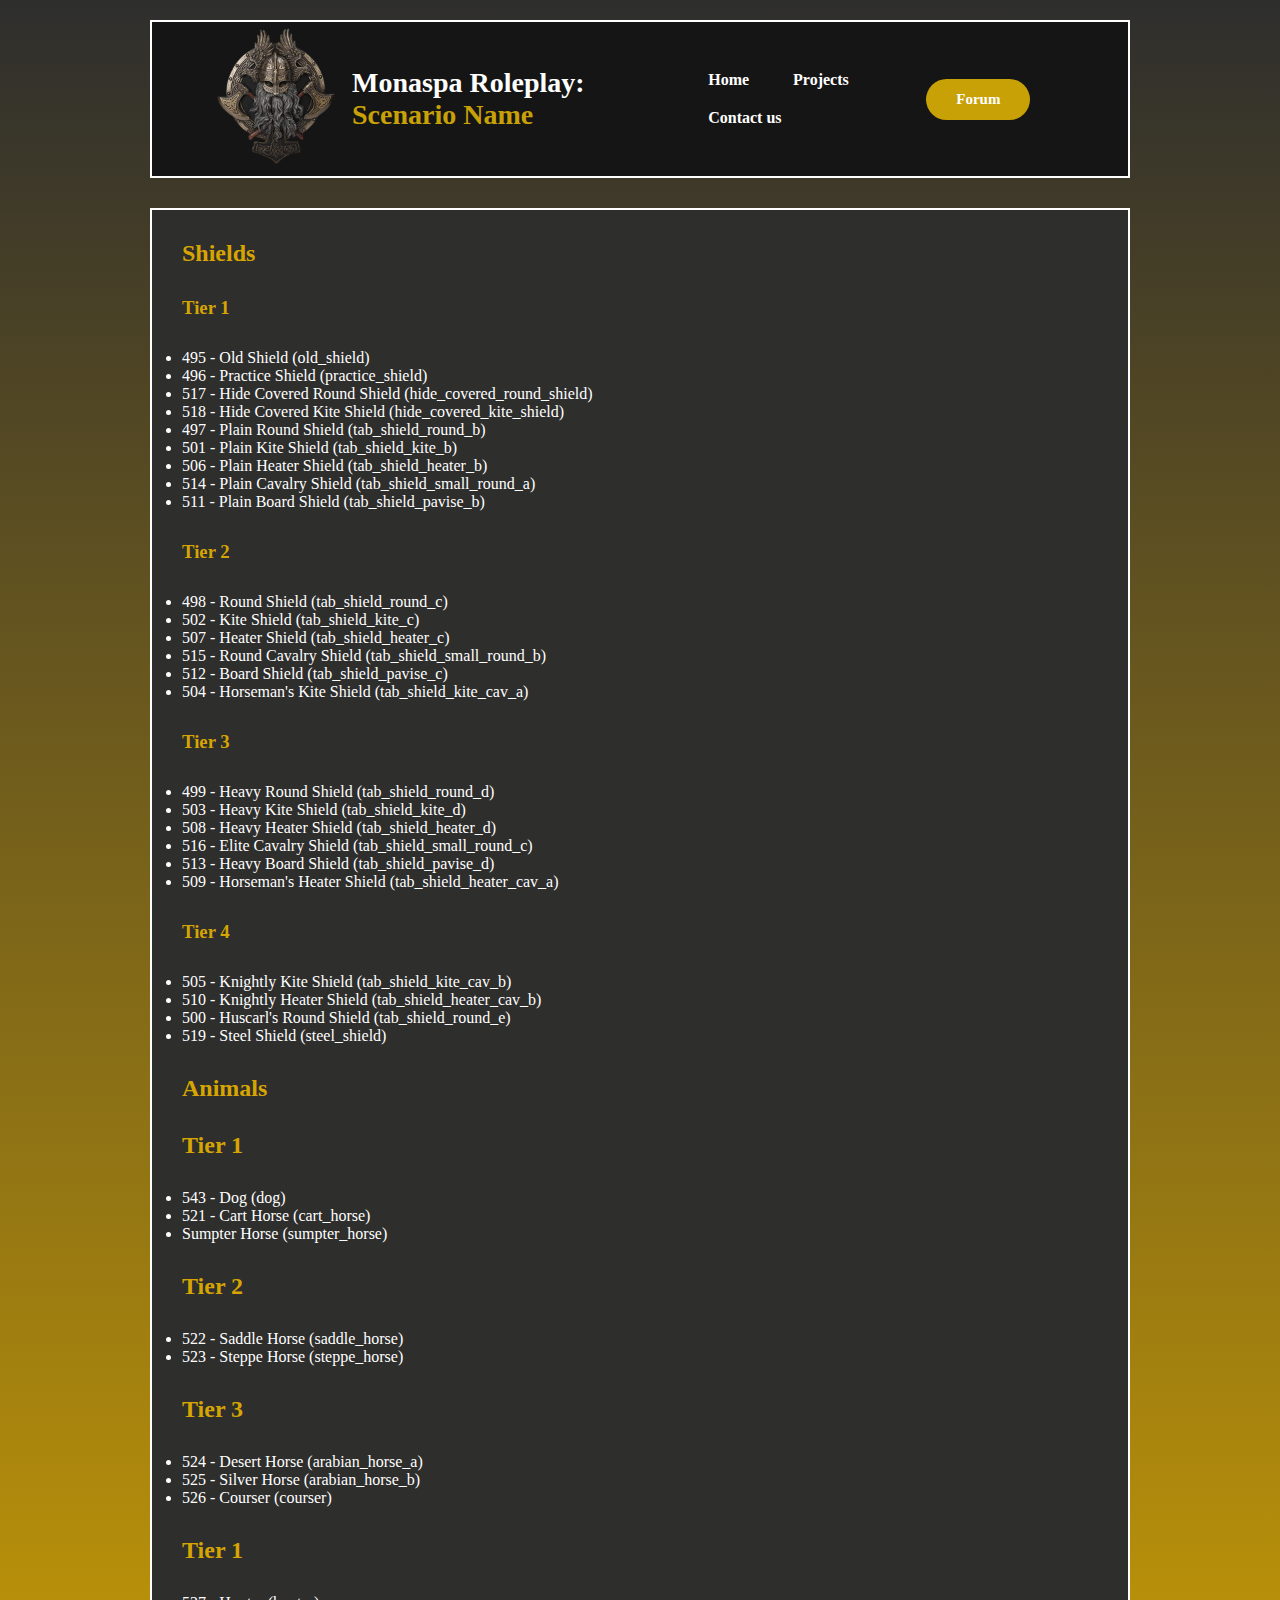
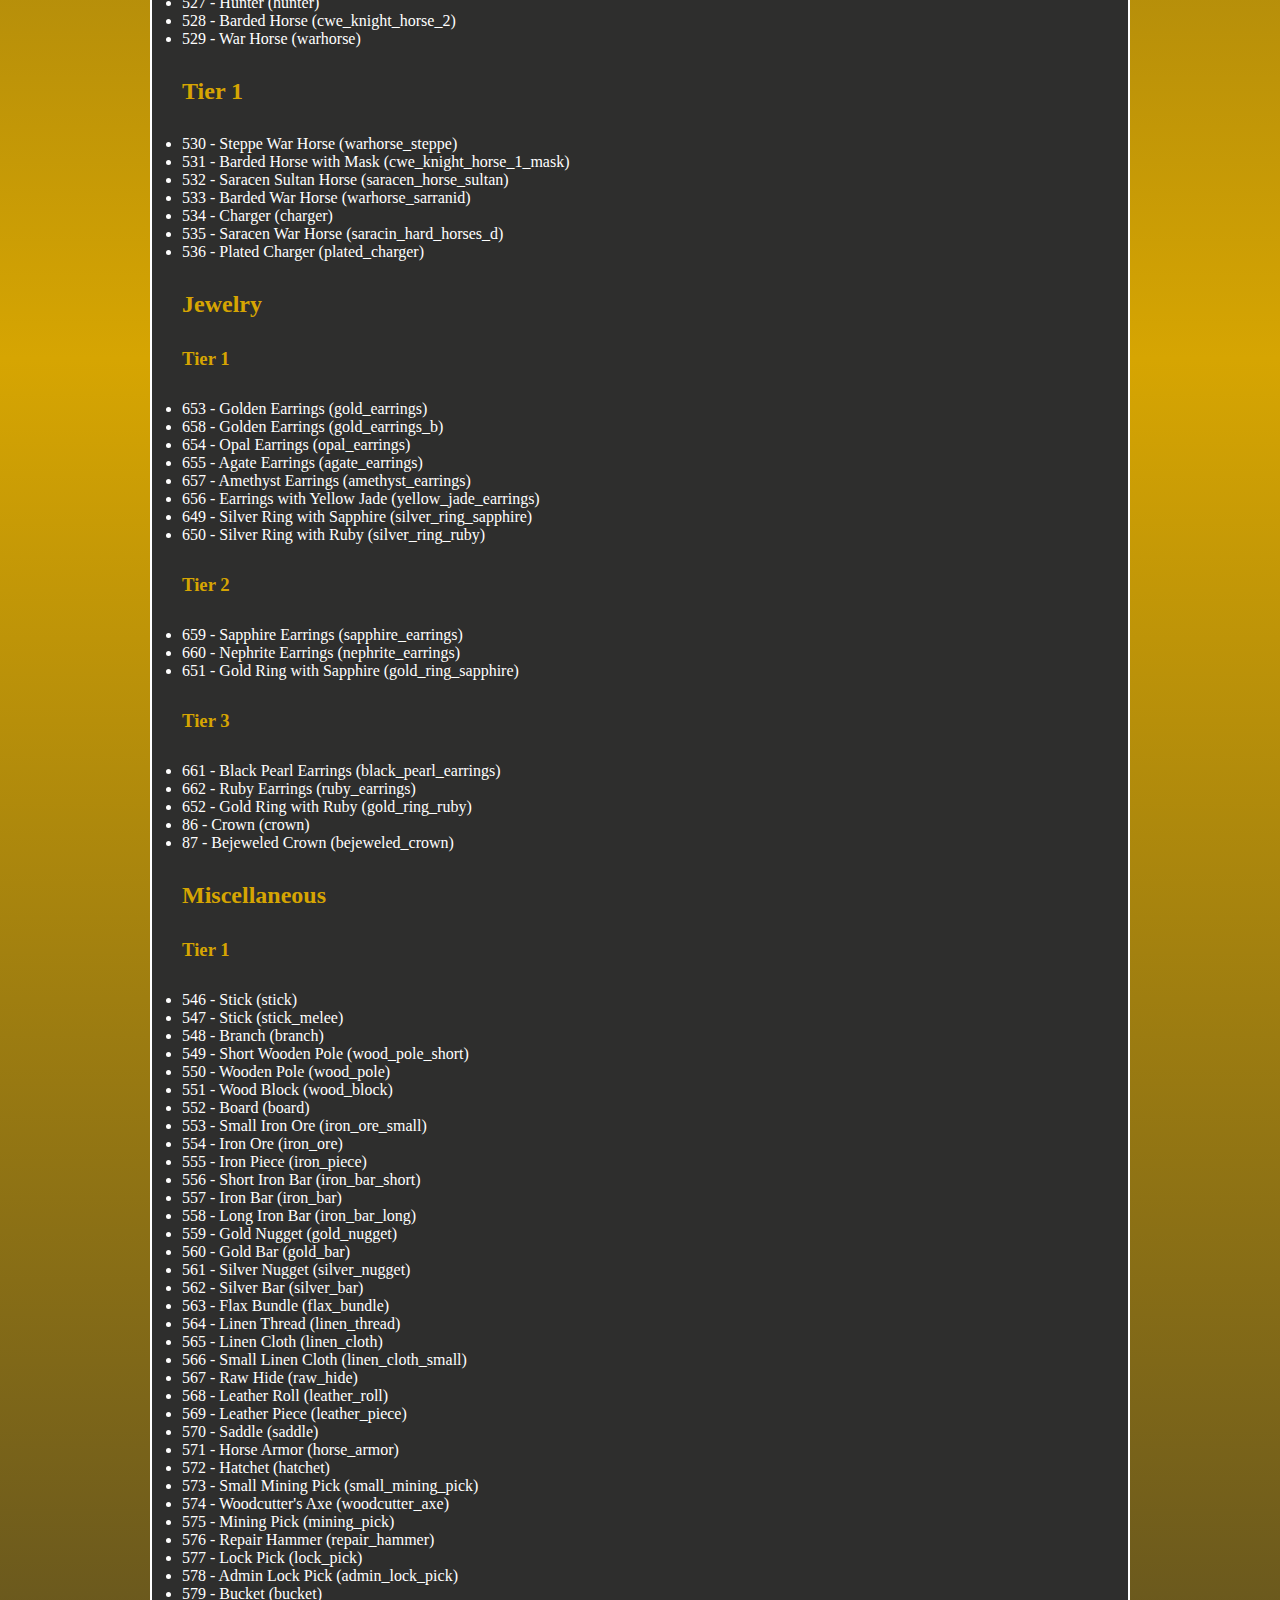
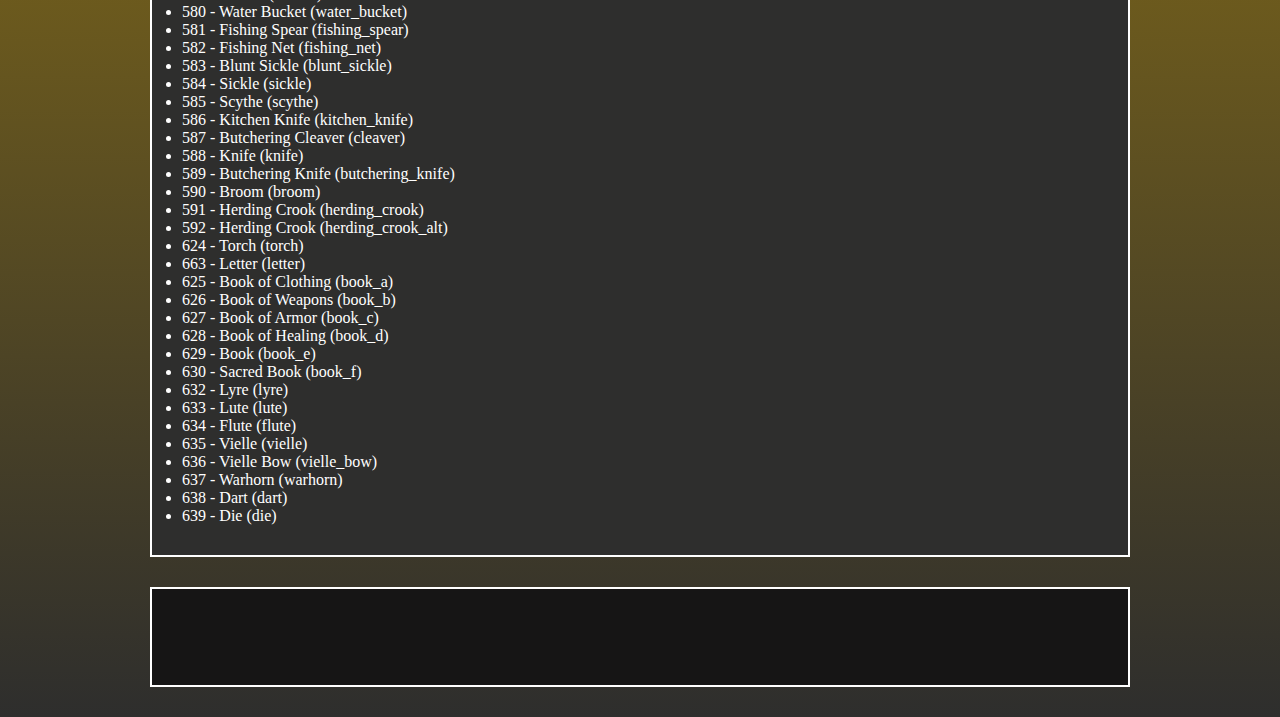
<file: Shields.html>
<!DOCTYPE html>
<html lang="en">
<head>
    <meta charset="UTF-8">
    <meta http-equiv="X-UA-Compatible" content="IE=edge">
    <meta name="viewport" content="width=device-width, initial-scale=1.0">
    <title>Monaspa Roleplay</title>
    <link rel="stylesheet" href="style.css">
    <link rel="shortcut icon" type="image" href="images/knightlogo.png">
</head>
<body>
    <div class="webpage">
        <header>
            <nav>
                <a href="index.html"><img src="images/swordandshield.png" alt="Monaspa Knight" id="monaspaknight"></a>
                <h2 class="logo">Monaspa Roleplay: <span>Scenario Name</span></h2>
                <ul>
                    <li><a href="index.html">Home</a></li>
                    <li><a href="index.html">Projects</a></li>
                    <li><a href="index.html">Contact us</a></li>
                </ul>
                <a href="http://monaspa-roleplay.proboards.com/"><button type="button">Forum</button></a>
            </nav>
        </header>
        <section class="h-h">
            <h2>Shields</h2>
            <h3>Tier 1</h3>
            <ul>
                <li>495 - Old Shield (old_shield)</li>
                <li>496 - Practice Shield (practice_shield)</li>
                <li>517 - Hide Covered Round Shield (hide_covered_round_shield)</li>
                <li>518 - Hide Covered Kite Shield (hide_covered_kite_shield)</li>
                <li>497 - Plain Round Shield (tab_shield_round_b)</li>
                <li>501 - Plain Kite Shield (tab_shield_kite_b)</li>
                <li>506 - Plain Heater Shield (tab_shield_heater_b)</li>
                <li>514 - Plain Cavalry Shield (tab_shield_small_round_a)</li>
                <li>511 - Plain Board Shield (tab_shield_pavise_b)</li>

            </ul>
            <h3>Tier 2</h3>
            <ul>
                <li>498 - Round Shield (tab_shield_round_c)</li>
                <li>502 - Kite Shield (tab_shield_kite_c)</li>
                <li>507 - Heater Shield (tab_shield_heater_c)</li>
                <li>515 - Round Cavalry Shield (tab_shield_small_round_b)</li>
                <li>512 - Board Shield (tab_shield_pavise_c)</li>
                <li>504 - Horseman's Kite Shield (tab_shield_kite_cav_a)</li>
                
            </ul>
            <h3>Tier 3</h3>
            <ul>
                <li>499 - Heavy Round Shield (tab_shield_round_d)</li>
                <li>503 - Heavy Kite Shield (tab_shield_kite_d)</li>
                <li>508 - Heavy Heater Shield (tab_shield_heater_d)</li>
                <li>516 - Elite Cavalry Shield (tab_shield_small_round_c)</li>
                <li>513 - Heavy Board Shield (tab_shield_pavise_d)</li>
                <li>509 - Horseman's Heater Shield (tab_shield_heater_cav_a)</li>
            </ul>
            <h3>Tier 4</h3>
            <ul>
                <li>505 - Knightly Kite Shield (tab_shield_kite_cav_b)</li>
                <li>510 - Knightly Heater Shield (tab_shield_heater_cav_b)</li>
                <li>500 - Huscarl's Round Shield (tab_shield_round_e)</li>
                <li>519 - Steel Shield (steel_shield)</li>
            </ul>
            <h2>Animals</h2>
            <h2>Tier 1</h2>
            <ul>
                <li>543 - Dog (dog)</li>
                <li>521 - Cart Horse (cart_horse)</li>
                <li>Sumpter Horse (sumpter_horse)</li>                
            </ul>
            <h2>Tier 2</h2>
            <ul>
                <li>522 - Saddle Horse (saddle_horse)</li>
                <li>523 - Steppe Horse (steppe_horse)</li>                                
            </ul>
            <h2>Tier 3</h2>
            <ul>
                <li>524 - Desert Horse (arabian_horse_a)</li>
                <li>525 - Silver Horse (arabian_horse_b)</li>
                <li>526 - Courser (courser)</li>                                
            </ul>
            <h2>Tier 1</h2>
            <ul>
                <li>527 - Hunter (hunter)</li>
                <li>528 - Barded Horse (cwe_knight_horse_2)</li>
                <li>529 - War Horse (warhorse)</li>                                
            </ul>
            <h2>Tier 1</h2>
            <ul>
                <li>530 - Steppe War Horse (warhorse_steppe)</li>
                <li>531 - Barded Horse with Mask (cwe_knight_horse_1_mask)</li>
                <li>532 - Saracen Sultan Horse (saracen_horse_sultan)</li>
                <li>533 - Barded War Horse (warhorse_sarranid)</li>
                <li>534 - Charger (charger)</li>
                <li>535 - Saracen War Horse (saracin_hard_horses_d)</li>
                <li>536 - Plated Charger (plated_charger)</li>                                
            </ul>
            <h2>Jewelry</h2>
            <h3>Tier 1</h3>
            <ul>
                <li>653 - Golden Earrings (gold_earrings)</li>
                <li>658 - Golden Earrings (gold_earrings_b)</li>
                <li>654 - Opal Earrings (opal_earrings)</li>
                <li>655 - Agate Earrings (agate_earrings)</li>
                <li>657 - Amethyst Earrings (amethyst_earrings)</li>
                <li>656 - Earrings with Yellow Jade (yellow_jade_earrings)</li>
                <li>649 - Silver Ring with Sapphire (silver_ring_sapphire)</li>
                <li>650 - Silver Ring with Ruby (silver_ring_ruby)</li>                
            </ul>
            <h3>Tier 2</h3>
            <ul>
                <li>659 - Sapphire Earrings (sapphire_earrings)</li>
                <li>660 - Nephrite Earrings (nephrite_earrings)</li>
                <li>651 - Gold Ring with Sapphire (gold_ring_sapphire)</li>                                
            </ul>
            <h3>Tier 3</h3>
            <ul>
                <li>661 - Black Pearl Earrings (black_pearl_earrings)</li>
                <li>662 - Ruby Earrings (ruby_earrings)</li>
                <li>652 - Gold Ring with Ruby (gold_ring_ruby)</li>
                <li>86 - Crown (crown)</li>
                <li>87 - Bejeweled Crown (bejeweled_crown)</li>                                
            </ul>
            <h2>Miscellaneous</h2>
            <h3>Tier 1</h3>
            <ul>
                <li>546 - Stick (stick)</li>
                <li>547 - Stick (stick_melee)</li>
                <li>548 - Branch (branch)</li>
                <li>549 - Short Wooden Pole (wood_pole_short)</li>
                <li>550 - Wooden Pole (wood_pole)</li>
                <li>551 - Wood Block (wood_block)</li>
                <li>552 - Board (board)</li>
                <li>553 - Small Iron Ore (iron_ore_small)</li>
                <li>554 - Iron Ore (iron_ore)</li>
                <li>555 - Iron Piece (iron_piece)</li>
                <li>556 - Short Iron Bar (iron_bar_short)</li>
                <li>557 - Iron Bar (iron_bar)</li>
                <li>558 - Long Iron Bar (iron_bar_long)</li>
                <li>559 - Gold Nugget (gold_nugget)</li>
                <li>560 - Gold Bar (gold_bar)</li>
                <li>561 - Silver Nugget (silver_nugget)</li>
                <li>562 - Silver Bar (silver_bar)</li>
                <li>563 - Flax Bundle (flax_bundle)</li>
                <li>564 - Linen Thread (linen_thread)</li>
                <li>565 - Linen Cloth (linen_cloth)</li>
                <li>566 - Small Linen Cloth (linen_cloth_small)</li>
                <li>567 - Raw Hide (raw_hide)</li>
                <li>568 - Leather Roll (leather_roll)</li>
                <li>569 - Leather Piece (leather_piece)</li>
                <li>570 - Saddle (saddle)</li>
                <li>571 - Horse Armor (horse_armor)</li>
                <li>572 - Hatchet (hatchet)</li>
                <li>573 - Small Mining Pick (small_mining_pick)</li>
                <li>574 - Woodcutter's Axe (woodcutter_axe)</li>
                <li>575 - Mining Pick (mining_pick)</li>
                <li>576 - Repair Hammer (repair_hammer)</li>
                <li>577 - Lock Pick (lock_pick)</li>
                <li>578 - Admin Lock Pick (admin_lock_pick)</li>
                <li>579 - Bucket (bucket)</li>
                <li>580 - Water Bucket (water_bucket)</li>
                <li>581 - Fishing Spear (fishing_spear)</li>
                <li>582 - Fishing Net (fishing_net)</li>
                <li>583 - Blunt Sickle (blunt_sickle)</li>
                <li>584 - Sickle (sickle)</li>
                <li>585 - Scythe (scythe)</li>
                <li>586 - Kitchen Knife (kitchen_knife)</li>
                <li>587 - Butchering Cleaver (cleaver)</li>
                <li>588 - Knife (knife)</li>
                <li>589 - Butchering Knife (butchering_knife)</li>
                <li>590 - Broom (broom)</li>
                <li>591 - Herding Crook (herding_crook)</li>
                <li>592 - Herding Crook (herding_crook_alt)</li>
                <li>624 - Torch (torch)</li>
                <li>663 - Letter (letter)</li>
                <li>625 - Book of Clothing (book_a)</li>
                <li>626 - Book of Weapons (book_b)</li>
                <li>627 - Book of Armor (book_c)</li>
                <li>628 - Book of Healing (book_d)</li>
                <li>629 - Book (book_e)</li>
                <li>630 - Sacred Book (book_f)</li>
                <li>632 - Lyre (lyre)</li>
                <li>633 - Lute (lute)</li>
                <li>634 - Flute (flute)</li>
                <li>635 - Vielle (vielle)</li>
                <li>636 - Vielle Bow (vielle_bow)</li>
                <li>637 - Warhorn (warhorn)</li>
                <li>638 - Dart (dart)</li>
                <li>639 - Die (die)</li>                
            </ul>
        </section>
        <footer>
            <div>

            </div>
        </footer>
    </div>
</body>
</html>
</file>
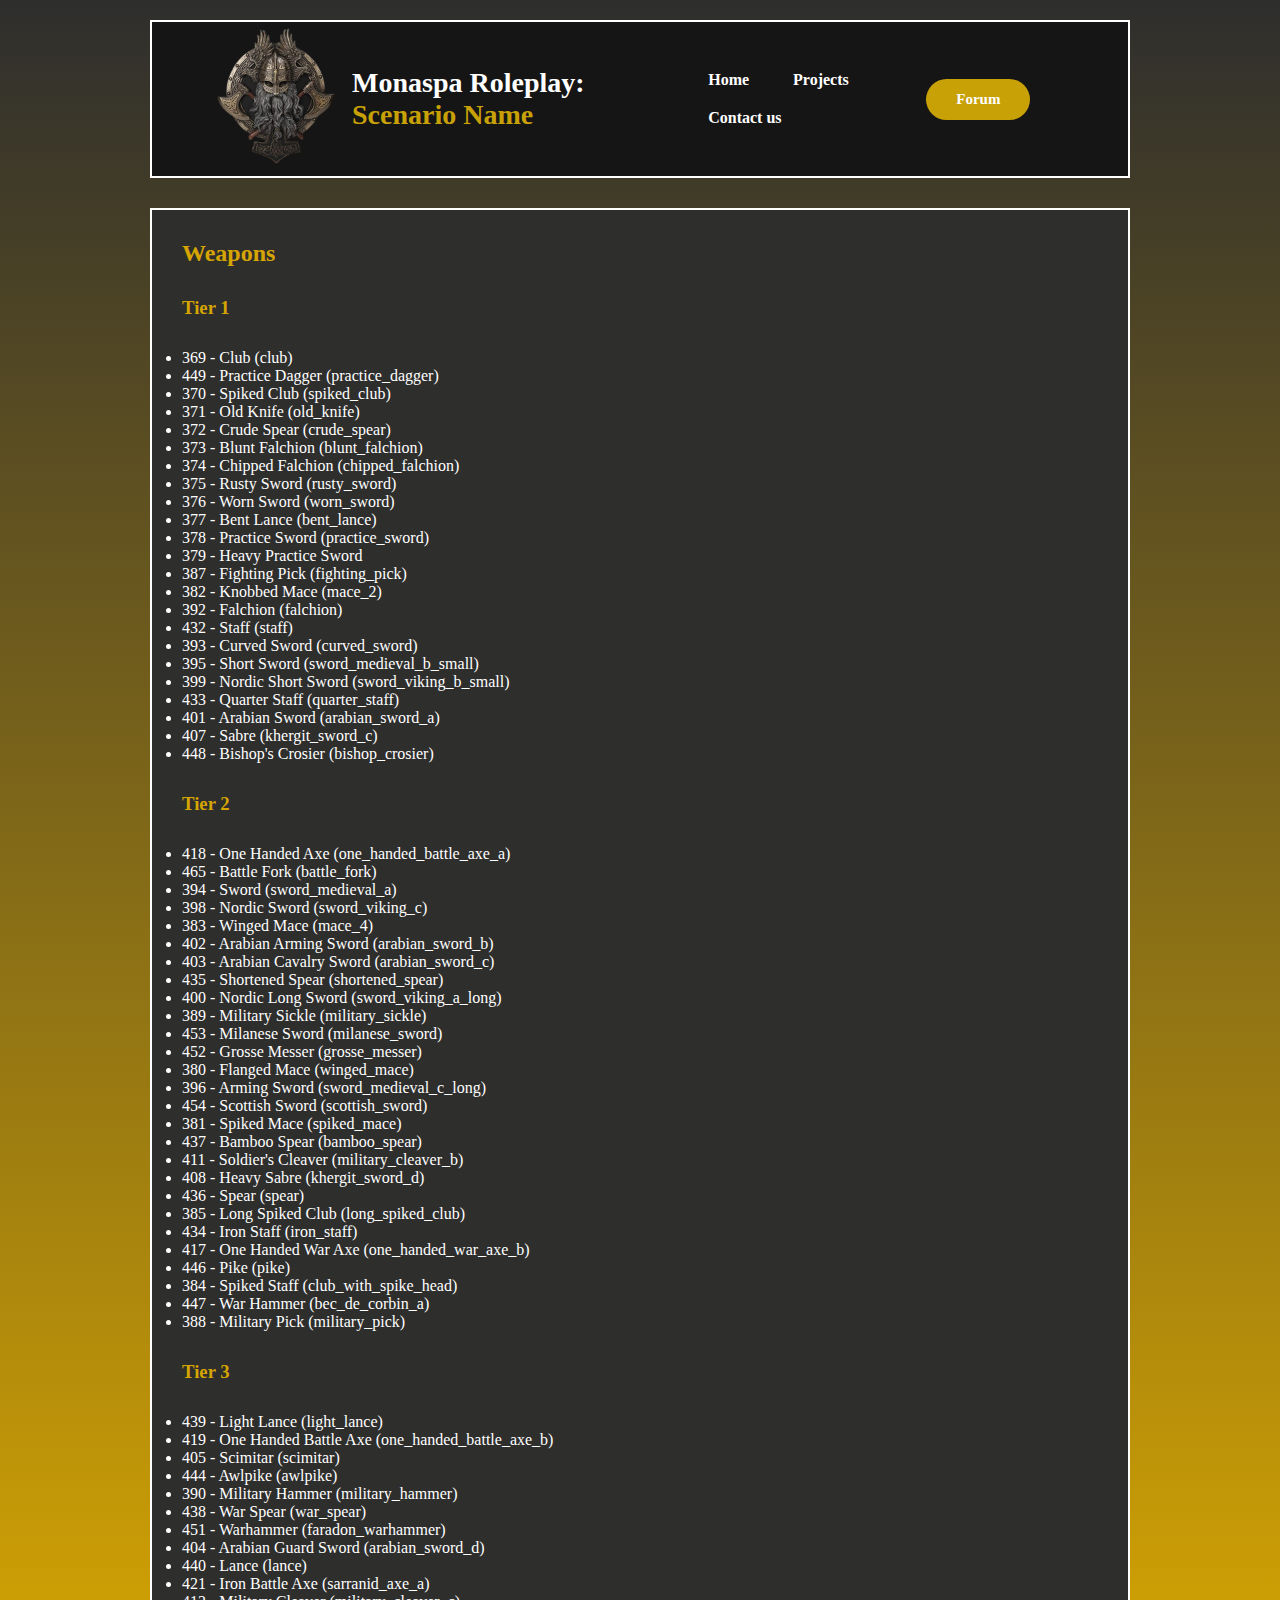
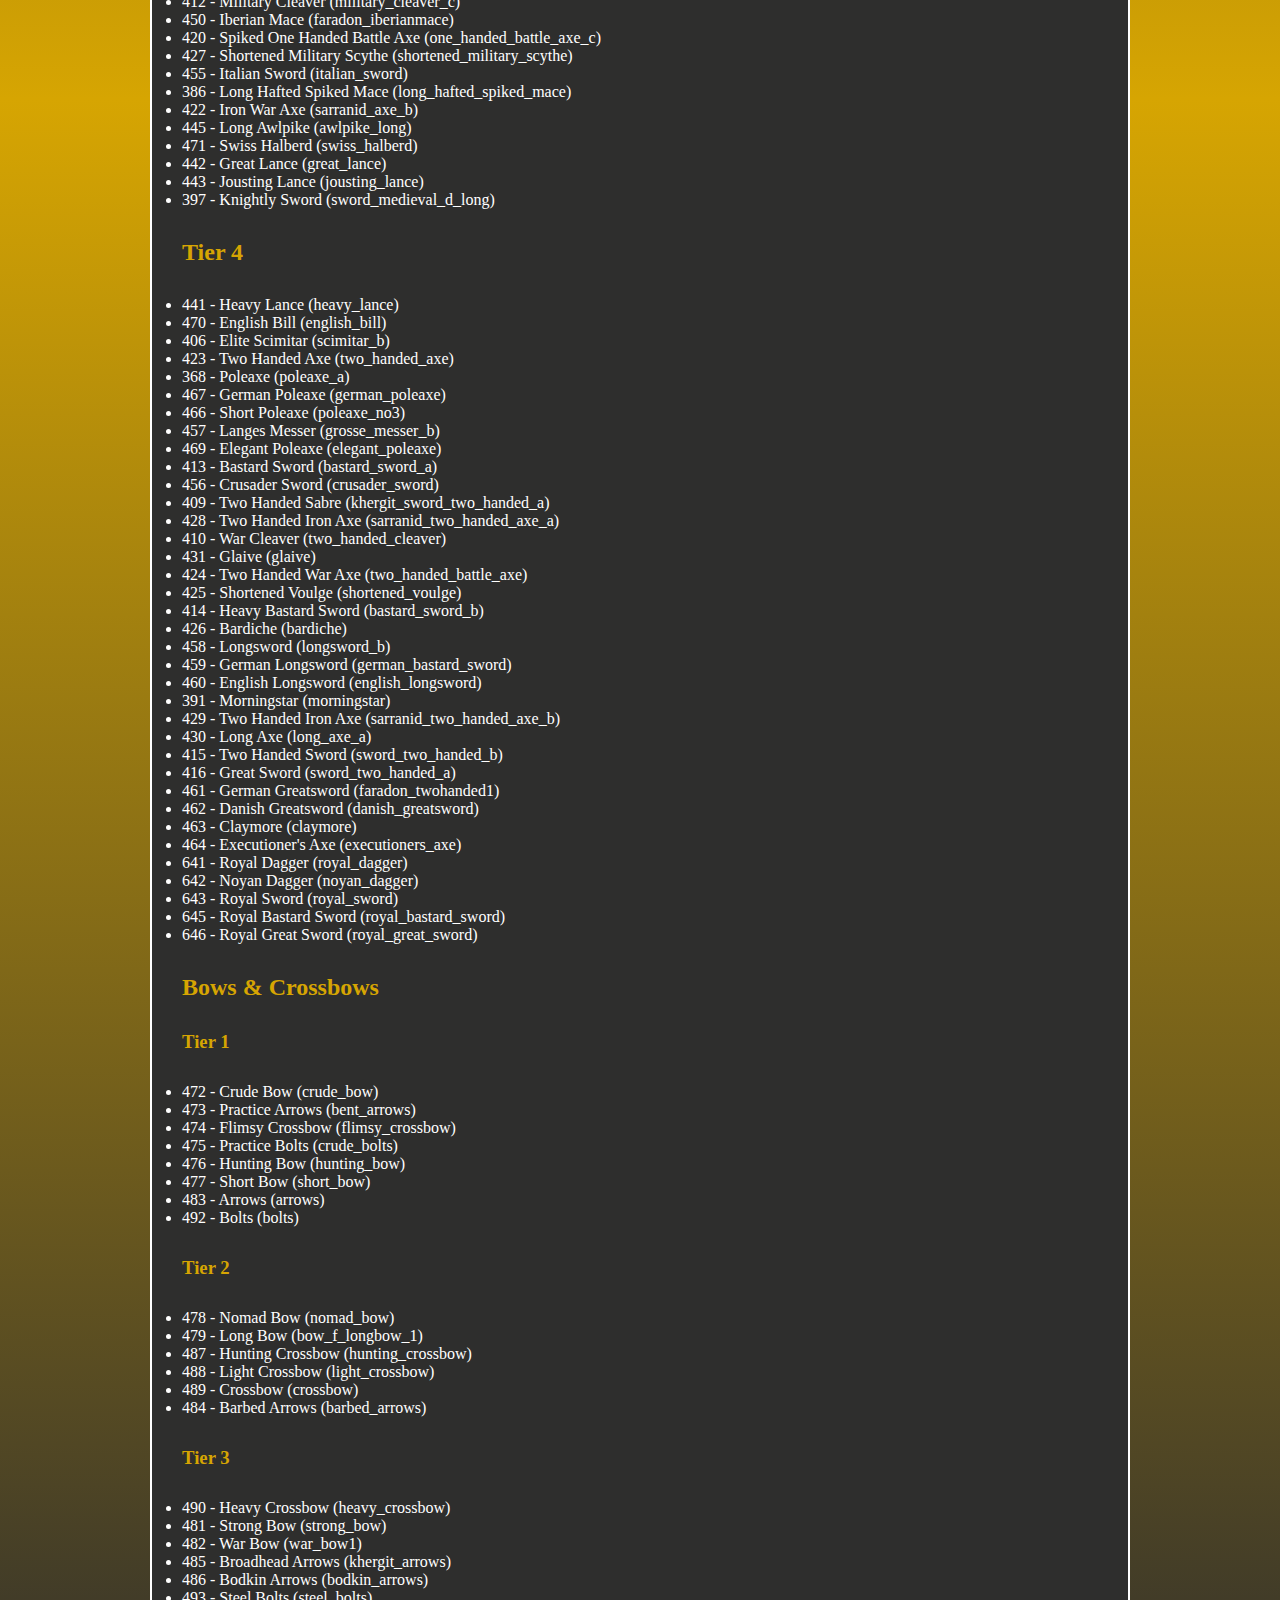
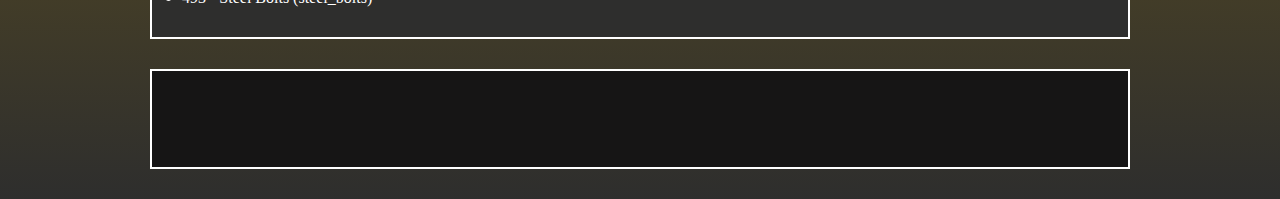
<file: weapons.html>
<!DOCTYPE html>
<html lang="en">
<head>
    <meta charset="UTF-8">
    <meta http-equiv="X-UA-Compatible" content="IE=edge">
    <meta name="viewport" content="width=device-width, initial-scale=1.0">
    <title>Monaspa Roleplay</title>
    <link rel="stylesheet" href="style.css">
    <link rel="shortcut icon" type="image" href="images/knightlogo.png">
</head>
<body>
    <div class="webpage">
        <header>
            <nav>
                <a href="index.html"><img src="images/swordandshield.png" alt="Monaspa Knight" id="monaspaknight"></a>
                <h2 class="logo">Monaspa Roleplay: <span>Scenario Name</span></h2>
                <ul>
                    <li><a href="index.html">Home</a></li>
                    <li><a href="index.html">Projects</a></li>
                    <li><a href="index.html">Contact us</a></li>
                </ul>
                <a href="http://monaspa-roleplay.proboards.com/"><button type="button">Forum</button></a>
            </nav>
        </header>
        <section class="h-h">
            <h2>Weapons</h2>
            <h3>Tier 1</h3>
            <ul>
                <li>369 - Club (club)</li>
                <li>449 - Practice Dagger (practice_dagger)</li>
                <li>370 - Spiked Club (spiked_club)</li>
                <li>371 - Old Knife (old_knife)</li>
                <li>372 - Crude Spear (crude_spear)</li>
                <li>373 - Blunt Falchion (blunt_falchion)</li>
                <li>374 - Chipped Falchion (chipped_falchion)</li>
                <li>375 - Rusty Sword (rusty_sword)</li>
                <li>376 - Worn Sword (worn_sword)</li>
                <li>377 - Bent Lance (bent_lance)</li>
                <li>378 - Practice Sword (practice_sword)</li>
                <li>379 - Heavy Practice Sword</li>
                <li>387 - Fighting Pick (fighting_pick)</li>
                <li>382 - Knobbed Mace (mace_2)</li>
                <li>392 - Falchion (falchion)</li>
                <li>432 - Staff (staff)</li>
                <li>393 - Curved Sword (curved_sword)</li>
                <li>395 - Short Sword (sword_medieval_b_small)</li>
                <li>399 - Nordic Short Sword (sword_viking_b_small)</li>
                <li>433 - Quarter Staff (quarter_staff)</li>
                <li>401 - Arabian Sword (arabian_sword_a)</li>
                <li>407 - Sabre (khergit_sword_c)</li>
                <li>448 - Bishop's Crosier (bishop_crosier)</li>
            </ul>
            <h3>Tier 2</h3>
            <ul>
                <li>418 - One Handed Axe (one_handed_battle_axe_a)</li>
                <li>465 - Battle Fork (battle_fork)</li>
                <li>394 - Sword (sword_medieval_a)</li>
                <li>398 - Nordic Sword (sword_viking_c)</li>
                <li>383 - Winged Mace (mace_4)</li>
                <li>402 - Arabian Arming Sword (arabian_sword_b)</li>
                <li>403 - Arabian Cavalry Sword (arabian_sword_c)</li>
                <li>435 - Shortened Spear (shortened_spear)</li>
                <li>400 - Nordic Long Sword (sword_viking_a_long)</li>
                <li>389 - Military Sickle (military_sickle)</li>
                <li>453 - Milanese Sword (milanese_sword)</li>
                <li>452 - Grosse Messer (grosse_messer)</li>
                <li>380 - Flanged Mace (winged_mace)</li>
                <li>396 - Arming Sword (sword_medieval_c_long)</li>
                <li>454 - Scottish Sword (scottish_sword)</li>
                <li>381 - Spiked Mace (spiked_mace)</li>
                <li>437 - Bamboo Spear (bamboo_spear)</li>
                <li>411 - Soldier's Cleaver (military_cleaver_b)</li>
                <li>408 - Heavy Sabre (khergit_sword_d)</li>
                <li>436 - Spear (spear)</li>
                <li>385 - Long Spiked Club (long_spiked_club)</li>
                <li>434 - Iron Staff (iron_staff)</li>
                <li>417 - One Handed War Axe (one_handed_war_axe_b)</li>
                <li>446 - Pike (pike)</li>
                <li>384 - Spiked Staff (club_with_spike_head)</li>
                <li>447 - War Hammer (bec_de_corbin_a)</li>
                <li>388 - Military Pick (military_pick)</li>

            </ul>
            <h3>Tier 3</h3>
            <ul>
                <li>439 - Light Lance (light_lance)</li>
                <li>419 - One Handed Battle Axe (one_handed_battle_axe_b)</li>
                <li>405 - Scimitar (scimitar)</li>
                <li>444 - Awlpike (awlpike)</li>
                <li>390 - Military Hammer (military_hammer)</li>
                <li>438 - War Spear (war_spear)</li>
                <li>451 - Warhammer (faradon_warhammer)</li>
                <li>404 - Arabian Guard Sword (arabian_sword_d)</li>
                <li>440 - Lance (lance)</li>
                <li>421 - Iron Battle Axe (sarranid_axe_a)</li>
                <li>412 - Military Cleaver (military_cleaver_c)</li>
                <li>450 - Iberian Mace (faradon_iberianmace)</li>
                <li>420 - Spiked One Handed Battle Axe (one_handed_battle_axe_c)</li>
                <li>427 - Shortened Military Scythe (shortened_military_scythe)</li>
                <li>455 - Italian Sword (italian_sword)</li>
                <li>386 - Long Hafted Spiked Mace (long_hafted_spiked_mace)</li>
                <li>422 - Iron War Axe (sarranid_axe_b)</li>
                <li>445 - Long Awlpike (awlpike_long)</li>
                <li>471 - Swiss Halberd (swiss_halberd)</li>
                <li>442 - Great Lance (great_lance)</li>
                <li>443 - Jousting Lance (jousting_lance)</li>
                <li>397 - Knightly Sword (sword_medieval_d_long)</li>
            </ul>
            <h2>Tier 4</h2>
            <ul>
                <li>441 - Heavy Lance (heavy_lance)</li>
                <li>470 - English Bill (english_bill)</li>
                <li>406 - Elite Scimitar (scimitar_b)</li>
                <li>423 - Two Handed Axe (two_handed_axe)</li>
                <li>368 - Poleaxe (poleaxe_a)</li>
                <li>467 - German Poleaxe (german_poleaxe)</li>
                <li>466 - Short Poleaxe (poleaxe_no3)</li>
                <li>457 - Langes Messer (grosse_messer_b)</li>
                <li>469 - Elegant Poleaxe (elegant_poleaxe)</li>
                <li>413 - Bastard Sword (bastard_sword_a)</li>
                <li>456 - Crusader Sword (crusader_sword)</li>
                <li>409 - Two Handed Sabre (khergit_sword_two_handed_a)</li>
                <li>428 - Two Handed Iron Axe (sarranid_two_handed_axe_a)</li>
                <li>410 - War Cleaver (two_handed_cleaver)</li>
                <li>431 - Glaive (glaive)</li>
                <li>424 - Two Handed War Axe (two_handed_battle_axe)</li>
                <li>425 - Shortened Voulge (shortened_voulge)</li>
                <li>414 - Heavy Bastard Sword (bastard_sword_b)</li>
                <li>426 - Bardiche (bardiche)</li>
                <li>458 - Longsword (longsword_b)</li>
                <li>459 - German Longsword (german_bastard_sword)</li>
                <li>460 - English Longsword (english_longsword)</li>
                <li>391 - Morningstar (morningstar)</li>
                <li>429 - Two Handed Iron Axe (sarranid_two_handed_axe_b)</li>
                <li>430 - Long Axe (long_axe_a)</li>
                <li>415 - Two Handed Sword (sword_two_handed_b)</li>
                <li>416 - Great Sword (sword_two_handed_a)</li>
                <li>461 - German Greatsword (faradon_twohanded1)</li>
                <li>462 - Danish Greatsword (danish_greatsword)</li>
                <li>463 - Claymore (claymore)</li>
                <li>464 - Executioner's Axe (executioners_axe)</li>
                <li>641 - Royal Dagger (royal_dagger)</li>
                <li>642 - Noyan Dagger (noyan_dagger)</li>
                <li>643 - Royal Sword (royal_sword)</li>
                <li>645 - Royal Bastard Sword (royal_bastard_sword)</li>
                <li>646 - Royal Great Sword (royal_great_sword)</li>
            </ul>
            <h2>Bows & Crossbows</h2>
            <h3>Tier 1</h3>
            <ul>
                <li>472 - Crude Bow (crude_bow)</li>
                <li>473 - Practice Arrows (bent_arrows)</li>
                <li>474 - Flimsy Crossbow (flimsy_crossbow)</li>
                <li>475 - Practice Bolts (crude_bolts)</li>
                <li>476 - Hunting Bow (hunting_bow)</li>
                <li>477 - Short Bow (short_bow)</li>
                <li>483 - Arrows (arrows)</li>
                <li>492 - Bolts (bolts)</li>
            </ul>
            <h3>Tier 2</h3>
            <ul>
                <li>478 - Nomad Bow (nomad_bow)</li>
                <li>479 - Long Bow (bow_f_longbow_1)</li>
                <li>487 - Hunting Crossbow (hunting_crossbow)</li>
                <li>488 - Light Crossbow (light_crossbow)</li>
                <li>489 - Crossbow (crossbow)</li>
                <li>484 - Barbed Arrows (barbed_arrows)</li>
            </ul>
            <h3>Tier 3</h3>
            <ul>
                <li>490 - Heavy Crossbow (heavy_crossbow)</li>
                <li>481 - Strong Bow (strong_bow)</li>
                <li>482 - War Bow (war_bow1)</li>
                <li>485 - Broadhead Arrows (khergit_arrows)</li>
                <li>486 - Bodkin Arrows (bodkin_arrows)</li>
                <li>493 - Steel Bolts (steel_bolts)</li>
            </ul>
        </section>
        <footer>
            <div>

            </div>
        </footer>
    </div>
</body>
</html>
</file>
<file: style.css>
* {
    margin: 0;
    padding: 0;
    box-sizing: border-box;
}

body{
    background-image:linear-gradient(#2e2e2d, #d6a502, #2e2e2d)     
}
header{
    border-top: solid 2px;
    border-bottom: solid 2px;
    border-left: solid 2px;
    border-right: solid 2px;
    border-color: white;
    margin-top: 20px;
    width: 100%;
    background-color: rgb(22, 21, 21);
}
nav{
    display: flex;
    align-items: center;
    justify-content: space-between;
    padding-top: 0px;
    padding-right: 10%;
}
.logo{
    color: white;
    font-size: 28px;
    font-family: papyrus    ;
}
.logodesc{
    color: white;
    font-size: 18px;
    font-family: papyrus;
}
span{
    color: rgb(200, 161, 7);
}
nav ul li{
    list-style-type: none;
    display: inline-block;
    padding: 10px 20px;
}
nav ul li a{
    color: white;
    text-decoration: none;
    font-weight: bold;
    font-family: papyrus;
}
nav ul li a:hover{
    color: rgb(200, 161, 7);
    transition: .3s;
}
#monaspaknight{
    width: 150px;
    height: 150px;
    margin-left: 50px;
}
button{
    border: none;
    background: rgb(200, 161, 7);
    padding: 12px 30px;
    border-radius: 30px;
    color: white;
    font-size: 15px;
    font-weight: bold;
    transition: .4s;
    font-family: papyrus;
}
button:hover{
    transform: scale(1.3);
    cursor: pointer;
}
.mainbox {
    display: flex;
    justify-content: space-around;
    border-bottom: solid 1px;
}
.titledbox{
    color: white;
    height: 400px;
}
.imagebox{
    margin-top: 20px;
    display: flex;
    justify-content: space-around;
    width: 320px;
    height: 300px;
}
.titledbox h2{
    text-decoration: none;
    margin-top: 60px;
    text-align: center;
    font-family: papyrus;
}
.titledbox:hover{
    transform:scale(1.2);
    cursor: pointer;
    transition: 1s;
    transition-delay: .2s;
    color: rgb(200, 161, 7);
}
.imagebox img{
    width: 320px;
    height: 300px;
}
footer{
    border-top: solid 2px;
    border-left: solid 2px;
    border-right: solid 2px;
    border-bottom: solid 2px;
    border-color: white;
    background-color: rgb(22, 21, 21);
    width: 100%;
    height: 100px;
    margin-top: 30px;
    margin-bottom: 30px;
}
.webpage{
    margin-left: 150px;
    margin-right: 150px;
}
.section1{
    margin-top: 30px;
    border: solid 2px;
    border-color: white;
    background-color: rgb(34, 34, 34);
    width: 100%;
    height: 450px;
}
.section2{
    margin-top: 30px;
    border: solid 2px;
    border-color: white;
    background-color: rgb(34, 34, 34);
    color: white;
    font-family: papyrus;
}
.general h3{
    margin-top: 30px;
    color: white;
    font-size: 28px;
    text-align: center;
    font-family: papyrus;
}
p{
    margin-left: 50px;
    margin-right: 50px;
    margin-top: 20px;
    margin-bottom: 20px;
    color: white;
    font-size: 15px;
}
a{
    text-decoration: none;
}
#scenariomap{
    width: 700px;
    height: 500px;
    margin-top: 20px;
}
.scenoverview-sec1{
    display: flex;
    flex-direction: column;
    align-items: center;
    margin-top: 30px;
    border: solid 2px;
    border-bottom: solid 1px;
    border-color: white;
    background-color: rgb(34, 34, 34);
    color: white;
    font-family: papyrus;
}
.scenoverview-sec1 h1{
    margin-top: 40px;
    font-size: 30px;
}
.scenoverview-sec1 h2{
    font-size: 20px;
    color: #d6a502;
    margin-top: 20px;
}
.factionbox{
    margin-top: 20px;
    border-top: solid 1px;
    border-color: rgb(118, 117, 117);
    display: flex;
    justify-content: space-between;
    margin-bottom: 40px;
}
.factitled{
    margin-left: 20px;
    
}
.factionname{
    text-align: center;
    margin-bottom: 40px;
}
.facflag img{
    width: 249px;
    height: 202px;
}
.item-sec{
    margin-top: 30px;
    border: solid 2px;
    border-color: white;
    background-color: rgb(34, 34, 34);
    color: white;
    font-family: papyrus;
}
.h-h{
    background-color: #2e2e2d;
    margin-top: 30px;
    border: solid 2px;
    border-color: white;
    color: white;
    font-family: papyrus;
}
.h-h h2{
    margin-top: 30px;
    margin-bottom: 30px;
    margin-left: 30px;
    color: #d6a502;
}
.h-h ul{
    margin-left: 30px;
    margin-bottom: 30px;
}
.h-h h3{
    margin-top: 30px;
    margin-bottom: 30px;
    margin-left: 30px;
    color: #d6a502;
}
.facflag:hover{
    transition: 1s;
    transform: scale(1.1);
}
.facdesc{
    margin-left: 10px;
    margin-right: 0px;
    width: 202px;
}
.facflag{
    border: solid 1px;
    border-color: #d6a502;
    height: 500px;
}
</file>
